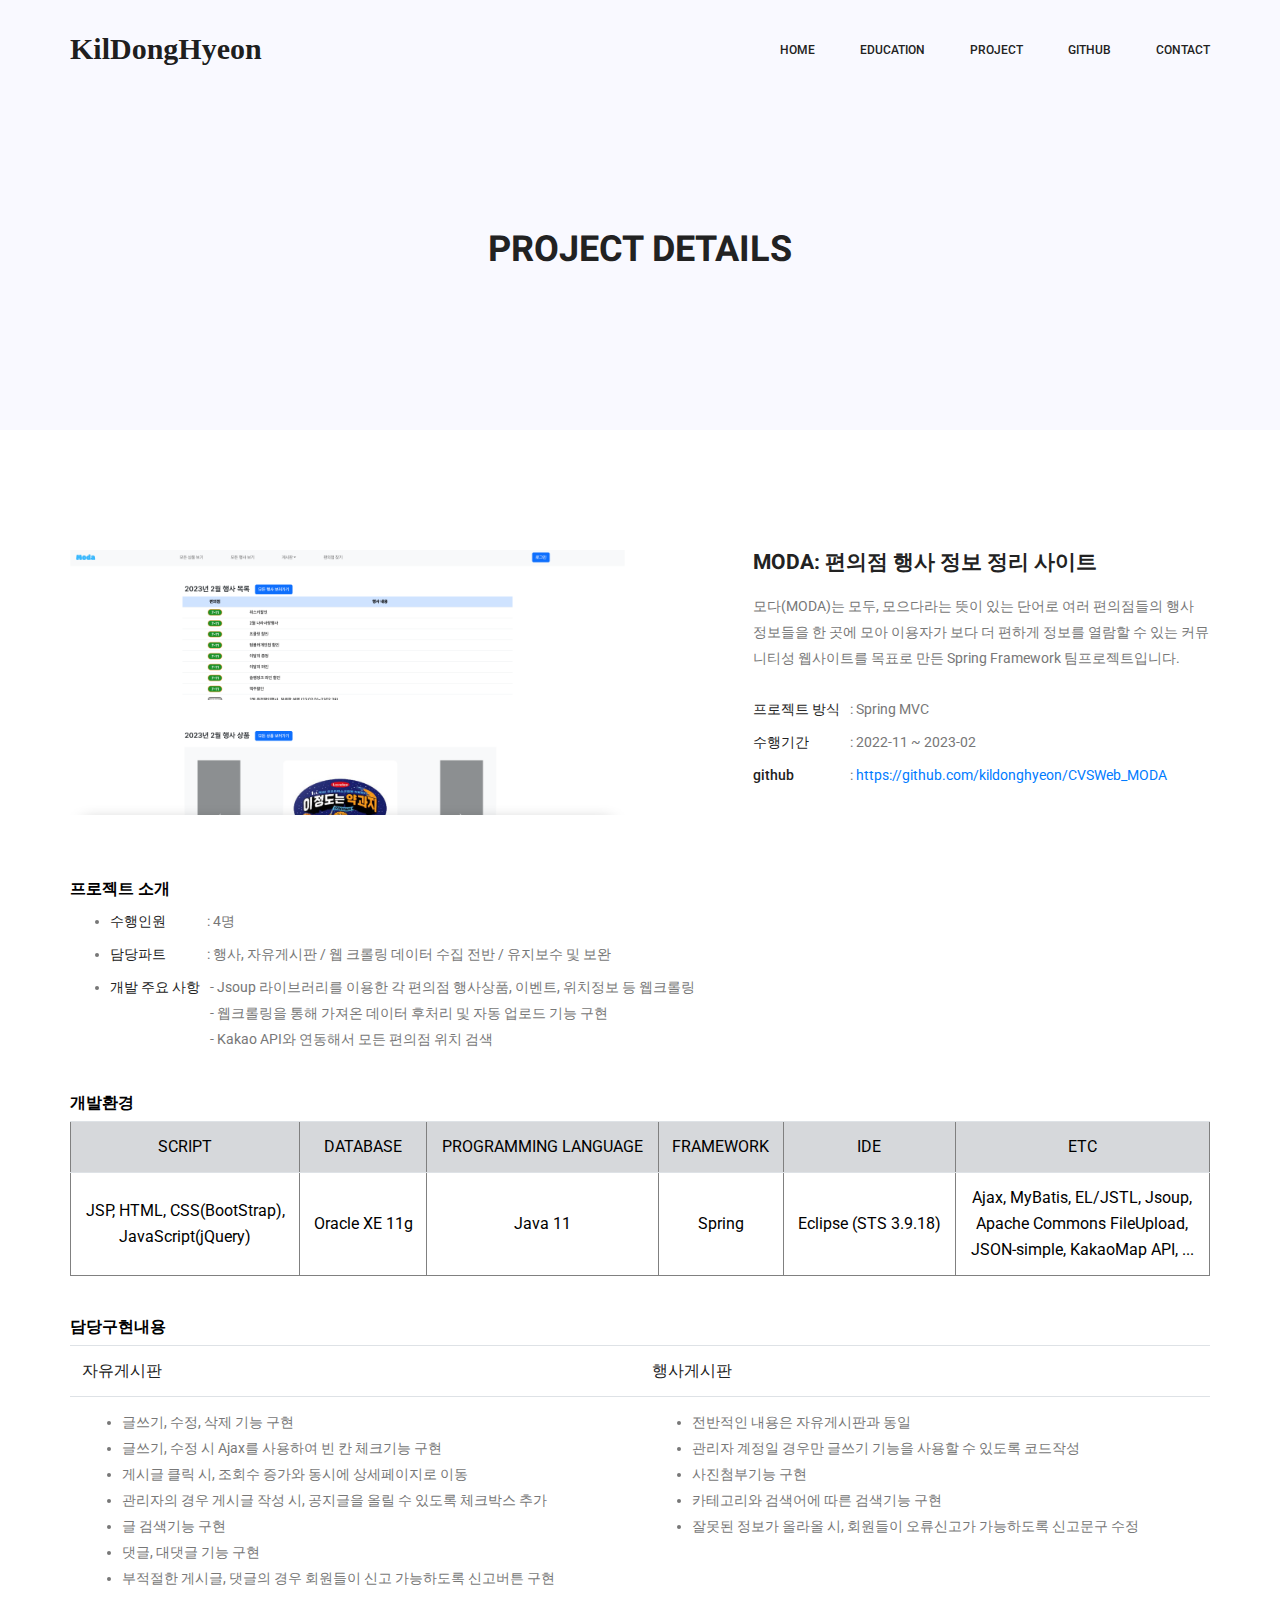
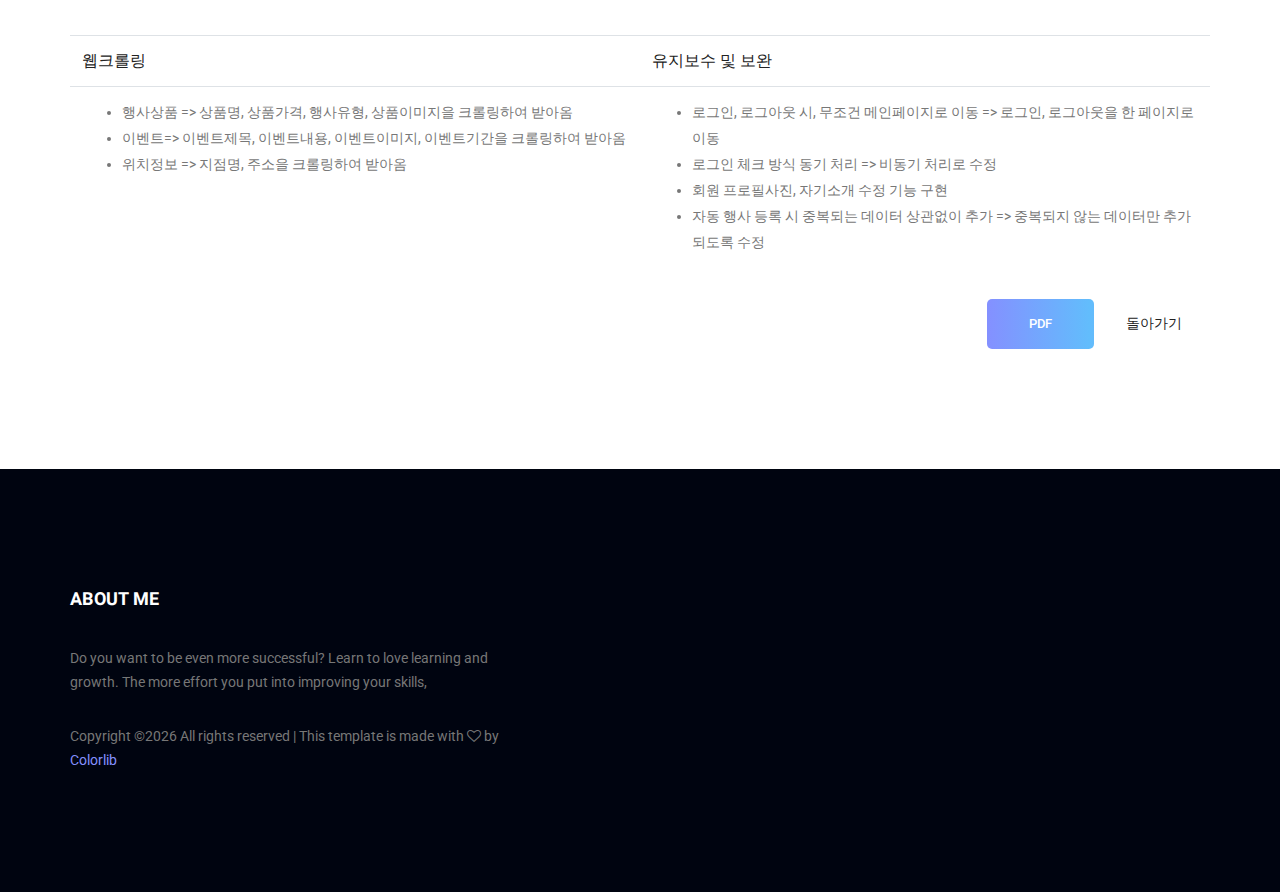
<file: MODA-details.html>
<!doctype html>
<html lang="en">
    <head>
        <!-- Required meta tags -->
        <meta charset="utf-8">
        <meta name="viewport" content="width=device-width, initial-scale=1, shrink-to-fit=no">
        <link rel="icon" href="img/favicon.png" type="image/png">
        <title>백엔드 개발자 길동현</title>
        <!-- Bootstrap CSS -->
        <link rel="stylesheet" href="css/bootstrap.css">
        <link rel="stylesheet" href="vendors/linericon/style.css">
        <link rel="stylesheet" href="css/font-awesome.min.css">
        <link rel="stylesheet" href="vendors/owl-carousel/owl.carousel.min.css">
        <link rel="stylesheet" href="vendors/lightbox/simpleLightbox.css">
        <link rel="stylesheet" href="vendors/nice-select/css/nice-select.css">
        <link rel="stylesheet" href="vendors/animate-css/animate.css">
        <link rel="stylesheet" href="vendors/flaticon/flaticon.css">
        <!-- main css -->
        <link rel="stylesheet" href="css/style.css">
        <link rel="stylesheet" href="css/responsive.css">
    </head>
    <body>
        
        <!--================Header Menu Area =================-->
        <header class="header_area">
            <div class="main_menu" id="mainNav">
            	<nav class="navbar navbar-expand-lg navbar-light">
					<div class="container box_1620">
						<!-- Brand and toggle get grouped for better mobile display -->
						<a class="navbar-brand logo_h" href="index.html">
							<span style="font-family: BMHANNAPro; font-size: 30px; font-weight: bold;">KilDongHyeon</span>
						</a>
						<button class="navbar-toggler" type="button" data-toggle="collapse" data-target="#navbarSupportedContent" aria-controls="navbarSupportedContent" aria-expanded="false" aria-label="Toggle navigation">
							<span class="icon-bar"></span>
							<span class="icon-bar"></span>
							<span class="icon-bar"></span>
						</button>
						<!-- Collect the nav links, forms, and other content for toggling -->
						<div class="collapse navbar-collapse offset" id="navbarSupportedContent">
							<ul class="nav navbar-nav menu_nav ml-auto">
								<li class="nav-item active"><a class="nav-link" href="./index.html#home-section">Home</a></li> 
								<li class="nav-item"><a class="nav-link" href="./index.html#education-section">Education</a></li> 
								<li class="nav-item"><a class="nav-link" href="./index.html#projects-section">Project</a></li>
								<li class="nav-item"><a class="nav-link" href="https://github.com/kildonghyeon" target="_blank">Github</a></li>
								<li class="nav-item"><a class="nav-link" href="./index.html#contact-section">Contact</a></li>
							</ul>
						</div> 
					</div>
            	</nav>
            </div>
        </header>
        <!--================Header Menu Area =================-->
        
        <!--================Home Banner Area =================-->
        <section class="banner_area">
            <div class="banner_inner d-flex align-items-center">
				<div class="container">
					<div class="banner_content text-center">
						<h2>Project Details</h2>
					</div>
				</div>
            </div>
        </section>
        <!--================End Home Banner Area =================-->
        
        <!--================Portfolio Details Area =================-->
        <section class="portfolio_details_area p_120">
        	<div class="container">
        		<div class="portfolio_details_inner">
					<div class="row">
						<div class="col-md-6">
							<div class="left_img">
								<img class="img-fluid" src="img/project_detail/Moda_main.png" alt="">
							</div>
						</div>
						<div class="col-md-6">
							<div class="portfolio_right_text">
								<h4>MODA: 편의점 행사 정보 정리 사이트</h4>
								<p>
									모다(MODA)는 모두, 모으다라는 뜻이 있는 단어로 여러 편의점들의 행사 정보들을 한 곳에 모아 이용자가 보다
									더 편하게 정보를 열람할 수 있는 커뮤니티성 웹사이트를 목표로 만든 Spring Framework 팀프로젝트입니다.
								</p>
								<ul class="list">
									<li><span>프로젝트 방식</span>:  Spring MVC</li>
									<li><span>수행기간</span>:  2022-11 ~ 2023-02</li>
									<li><span>github</span>:  <a href="https://github.com/kildonghyeon/CVSWeb_MODA" target="_blank">https://github.com/kildonghyeon/CVSWeb_MODA</a>
									<!-- <li><span>Website</span>:  <a href="http://localhost:8080/CVSWeb/" target="_blank">http://localhost:8080/CVSWeb/</a> -->
								</ul>
							</div>
						</div>
					</div>
       				<h5 style="color: black;">프로젝트 소개</h5>
       				<ul class="projectInfo">
       					<li><span>수행인원</span>:  4명
       					<li><span>담당파트</span>:  행사, 자유게시판 / 웹 크롤링 데이터 수집 전반 / 유지보수 및 보완</li>
       					<li>
       						<span>개발 주요 사항</span> - Jsoup 라이브러리를 이용한 각 편의점 행사상품, 이벤트, 위치정보 등 웹크롤링<br/>
       						<span></span> - 웹크롤링을 통해 가져온 데이터 후처리 및 자동 업로드 기능 구현<br/>
       						<span></span> - Kakao API와 연동해서 모든 편의점 위치 검색<br/>
       					</li>
       				</ul><br/>
       				<h5 style="color: black;">개발환경</h5>
       				<table class="table" border="1" style="color: black;">
					    <tr class="table-secondary develop" align = "center">
							<td>SCRIPT</td22>
							<td>DATABASE</td>
							<td>PROGRAMMING LANGUAGE</td>
							<td>FRAMEWORK</td>
							<td>IDE</td>
							<td>ETC</td>
					    </tr>
					    <tr class="develop" align="center">
							<td>
								JSP, HTML, CSS(BootStrap),<br/>
								JavaScript(jQuery)
							</td>
							<td>Oracle XE 11g</td>
							<td>Java 11</td>
							<td>Spring</td>
							<td>Eclipse (STS 3.9.18)</td>
							<td>
								Ajax, MyBatis, EL/JSTL, Jsoup,<br>
								Apache Commons FileUpload,<br/>
								JSON-simple, KakaoMap API, ...
							</td>
					    </tr>
       				</table><br/>
       				<h5 style="color: black;">담당구현내용</h5>
       				<table class="table myDevelop">
       					<tr class="title">
       						<td width="50%">자유게시판</td>
       						<td>행사게시판</td>
       					</tr>
       					<tr class="content">
       						<td>
	       						<ul>
	       							<li>글쓰기, 수정, 삭제 기능 구현</li>
	       							<li>글쓰기, 수정 시 Ajax를 사용하여 빈 칸 체크기능 구현</li>
	       							<li>게시글 클릭 시, 조회수 증가와 동시에 상세페이지로 이동</li>
	       							<li>관리자의 경우 게시글 작성 시, 공지글을 올릴 수 있도록 체크박스 추가</li>
	       							<li>글 검색기능 구현</li>
	       							<li>댓글, 대댓글 기능 구현</li>
	       							<li>부적절한 게시글, 댓글의 경우 회원들이 신고 가능하도록 신고버튼 구현</li>
	       						</ul>
       						</td>
       						<td>
	       						<ul>
	       							<li>전반적인 내용은 자유게시판과 동일</li>
	       							<li>관리자 계정일 경우만 글쓰기 기능을 사용할 수 있도록 코드작성</li>
	       							<li>사진첨부기능 구현</li>
	       							<li>카테고리와 검색어에 따른 검색기능 구현</li>
	       							<li>잘못된 정보가 올라올 시, 회원들이 오류신고가 가능하도록 신고문구 수정</li>
	       						</ul>
       						</td>
       					</tr>
       				</table>
       				<table class="table myDevelop">
       					<tr class="title">
       						<td width="50%">웹크롤링</td>
       						<td>유지보수 및 보완</td>
       					</tr>
       					<tr class="content">
       						<td>
	       						<ul>
	       							<li>행사상품 => 상품명, 상품가격, 행사유형, 상품이미지을 크롤링하여 받아옴</li>
	       							<li>이벤트=> 이벤트제목, 이벤트내용, 이벤트이미지, 이벤트기간을 크롤링하여 받아옴</li>
	       							<li>위치정보 => 지점명, 주소을 크롤링하여 받아옴</li>
	       						</ul>
       						</td>
       						<td>
	       						<ul>
	       							<li>로그인, 로그아웃 시, 무조건 메인페이지로 이동 => 로그인, 로그아웃을 한 페이지로 이동</li>
	       							<li>로그인 체크 방식 동기 처리 => 비동기 처리로 수정</li>
	       							<li>회원 프로필사진, 자기소개 수정 기능 구현</li>
	       							<li>자동 행사 등록 시 중복되는 데이터 상관없이 추가 => 중복되지 않는 데이터만 추가되도록 수정</li>
	       						</ul>
       						</td>
       					</tr>
       				</table>
       				<div align="right">
       					<a class="banner_btn" href="./pdfFiles/MODA_Portfolio.pdf" download="MODA_Portfolio.pdf" target="_blank">PDF</a>
       					<a class="white_bg_btn" href="./index.html#projects-section">돌아가기</a>
       				</div>
        		</div>
        	</div>
        </section>
        <!--================End Portfolio Details Area =================-->
        
	<!--================Footer Area =================-->
        <footer class="footer_area p_120">
        	<div class="container">
        		<div class="row footer_inner">
        			<div class="col-lg-5 col-sm-6">
        				<aside class="f_widget ab_widget">
        					<div class="f_title">
        						<h3>About Me</h3>
        					</div>
        					<p>Do you want to be even more successful? Learn to love learning and growth. The more effort you put into improving your skills,</p>
        					<p><!-- Link back to Colorlib can't be removed. Template is licensed under CC BY 3.0. -->
Copyright &copy;<script>document.write(new Date().getFullYear());</script> All rights reserved | This template is made with <i class="fa fa-heart-o" aria-hidden="true"></i> by <a href="https://colorlib.com" target="_blank">Colorlib</a>
<!-- Link back to Colorlib can't be removed. Template is licensed under CC BY 3.0. -->
</p>
        				</aside>
        			</div>
        		</div>
        	</div>
        </footer>
        <!--================End Footer Area =================-->
        
        
        
        
        <!-- Optional JavaScript -->
        <!-- jQuery first, then Popper.js, then Bootstrap JS -->
        <script src="js/jquery-3.2.1.min.js"></script>
        <script src="js/popper.js"></script>
        <script src="js/bootstrap.min.js"></script>
        <script src="js/stellar.js"></script>
        <script src="vendors/lightbox/simpleLightbox.min.js"></script>
        <script src="vendors/nice-select/js/jquery.nice-select.min.js"></script>
        <script src="vendors/isotope/imagesloaded.pkgd.min.js"></script>
        <script src="vendors/isotope/isotope-min.js"></script>
        <script src="vendors/owl-carousel/owl.carousel.min.js"></script>
        <script src="js/jquery.ajaxchimp.min.js"></script>
        <script src="js/mail-script.js"></script>
        <script src="vendors/counter-up/jquery.waypoints.min.js"></script>
        <script src="vendors/counter-up/jquery.counterup.min.js"></script>
        <script src="js/theme.js"></script>
    </body>
</html>
</file>
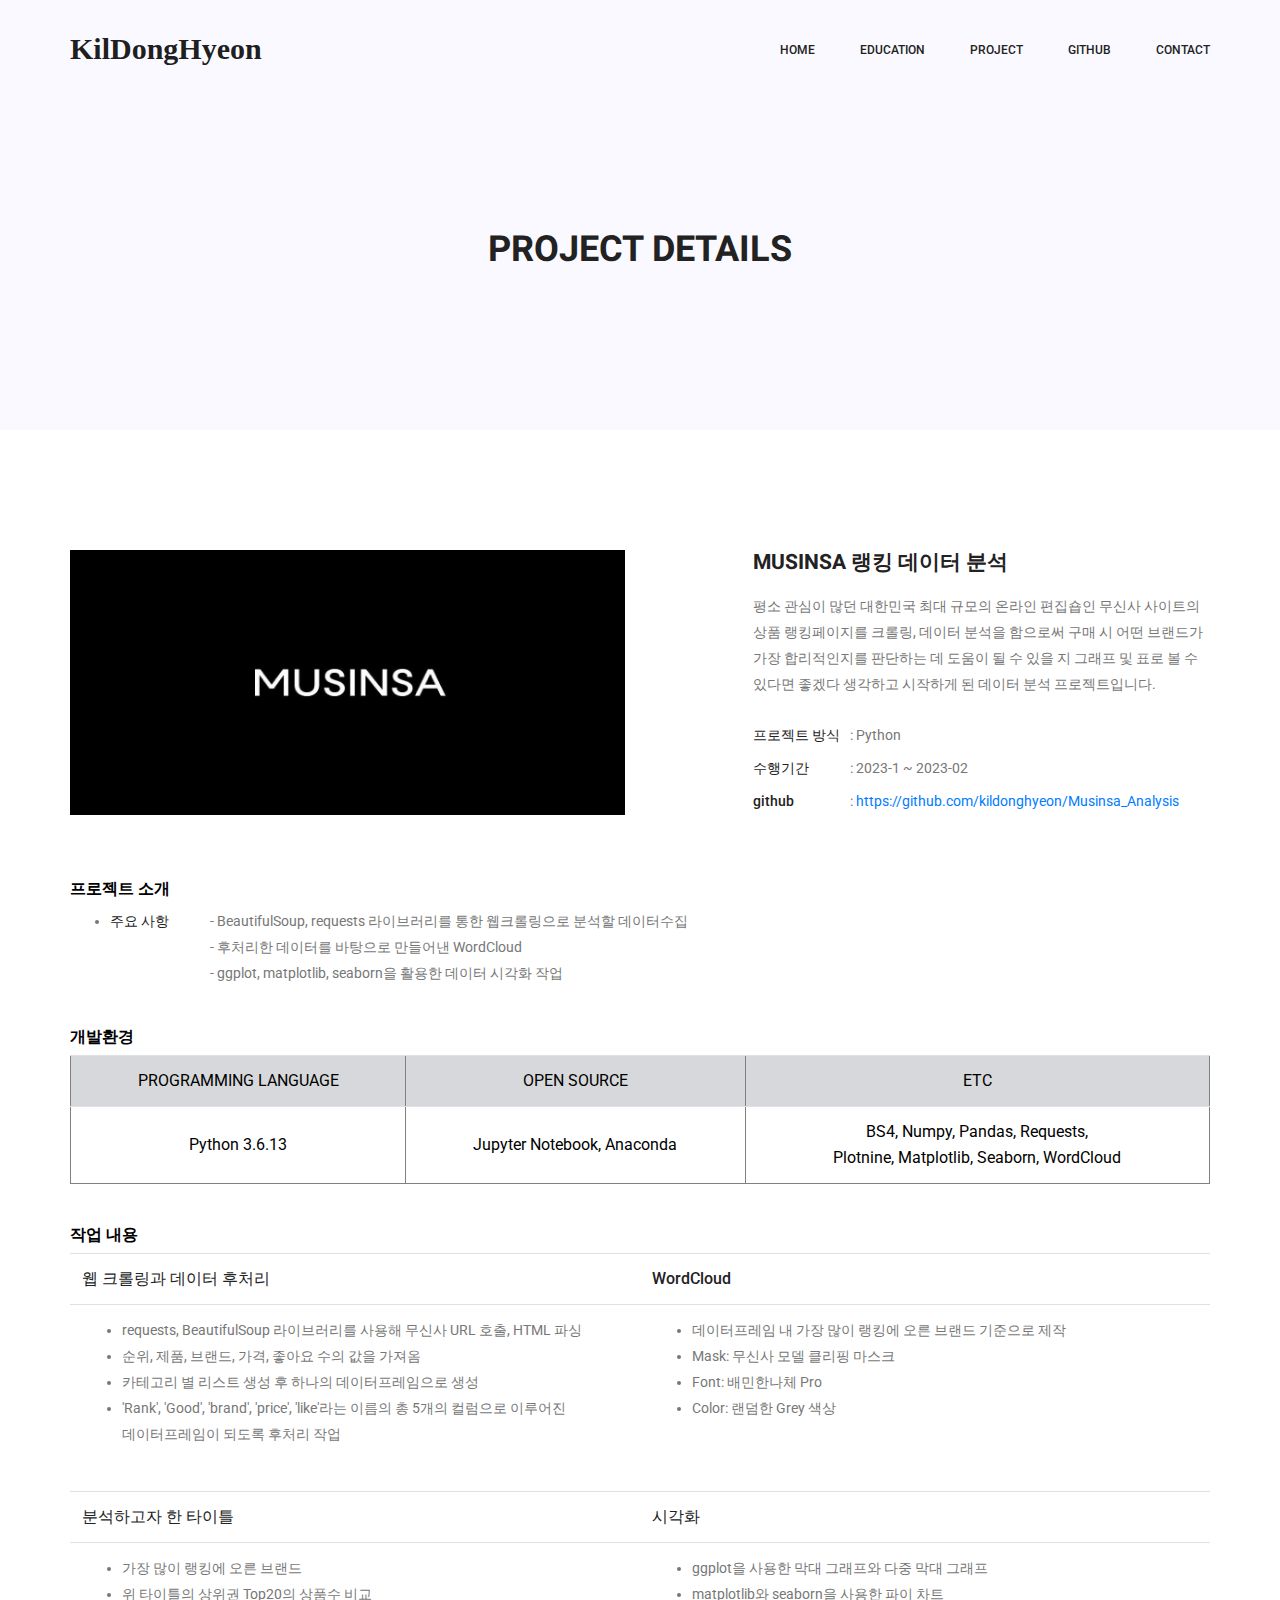
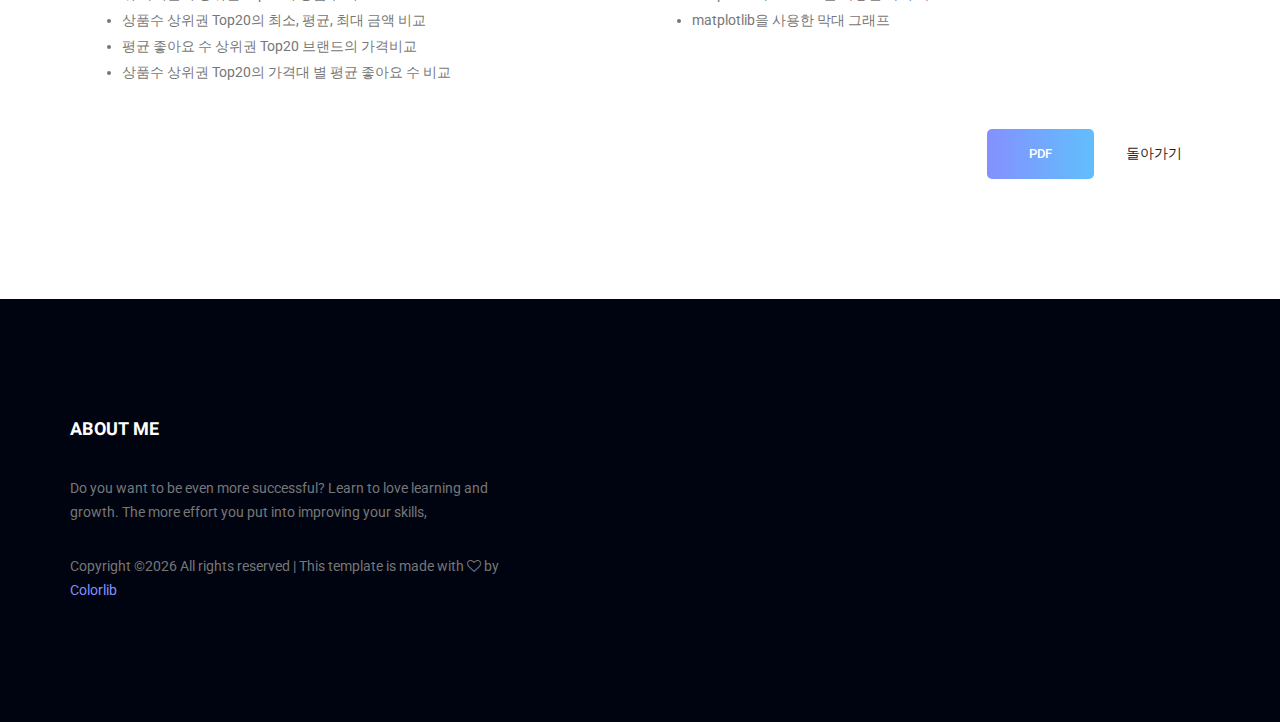
<file: Musinsa-details.html>
<!doctype html>
<html lang="en">
    <head>
        <!-- Required meta tags -->
        <meta charset="utf-8">
        <meta name="viewport" content="width=device-width, initial-scale=1, shrink-to-fit=no">
        <link rel="icon" href="img/favicon.png" type="image/png">
        <title>백엔드 개발자 길동현</title>
        <!-- Bootstrap CSS -->
        <link rel="stylesheet" href="css/bootstrap.css">
        <link rel="stylesheet" href="vendors/linericon/style.css">
        <link rel="stylesheet" href="css/font-awesome.min.css">
        <link rel="stylesheet" href="vendors/owl-carousel/owl.carousel.min.css">
        <link rel="stylesheet" href="vendors/lightbox/simpleLightbox.css">
        <link rel="stylesheet" href="vendors/nice-select/css/nice-select.css">
        <link rel="stylesheet" href="vendors/animate-css/animate.css">
        <link rel="stylesheet" href="vendors/flaticon/flaticon.css">
        <!-- main css -->
        <link rel="stylesheet" href="css/style.css">
        <link rel="stylesheet" href="css/responsive.css">
    </head>
    <body>
        
        <!--================Header Menu Area =================-->
        <header class="header_area">
            <div class="main_menu" id="mainNav">
            	<nav class="navbar navbar-expand-lg navbar-light">
					<div class="container box_1620">
						<!-- Brand and toggle get grouped for better mobile display -->
						<a class="navbar-brand logo_h" href="index.html">
							<span style="font-family: BMHANNAPro; font-size: 30px; font-weight: bold;">KilDongHyeon</span>
						</a>
						<button class="navbar-toggler" type="button" data-toggle="collapse" data-target="#navbarSupportedContent" aria-controls="navbarSupportedContent" aria-expanded="false" aria-label="Toggle navigation">
							<span class="icon-bar"></span>
							<span class="icon-bar"></span>
							<span class="icon-bar"></span>
						</button>
						<!-- Collect the nav links, forms, and other content for toggling -->
						<div class="collapse navbar-collapse offset" id="navbarSupportedContent">
							<ul class="nav navbar-nav menu_nav ml-auto">
								<li class="nav-item active"><a class="nav-link" href="./index.html#home-section">Home</a></li> 
								<li class="nav-item"><a class="nav-link" href="./index.html#education-section">Education</a></li> 
								<li class="nav-item"><a class="nav-link" href="./index.html#projects-section">Project</a></li>
								<li class="nav-item"><a class="nav-link" href="https://github.com/kildonghyeon" target="_blank">Github</a></li>
								<li class="nav-item"><a class="nav-link" href="./index.html#contact-section">Contact</a></li>
							</ul>
						</div> 
					</div>
            	</nav>
            </div>
        </header>
        <!--================Header Menu Area =================-->
        
        <!--================Home Banner Area =================-->
        <section class="banner_area">
            <div class="banner_inner d-flex align-items-center">
				<div class="container">
					<div class="banner_content text-center">
						<h2>Project Details</h2>
					</div>
				</div>
            </div>
        </section>
        <!--================End Home Banner Area =================-->
        
        <!--================Portfolio Details Area =================-->
        <section class="portfolio_details_area p_120">
        	<div class="container">
        		<div class="portfolio_details_inner">
					<div class="row">
						<div class="col-md-6">
							<div class="left_img">
								<img class="img-fluid" src="img/project_detail/musinsaLogo.jpg" alt="">
							</div>
						</div>
						<div class="col-md-6">
							<div class="portfolio_right_text">
								<h4>Musinsa 랭킹 데이터 분석</h4>
								<p>
									평소 관심이 많던 대한민국 최대 규모의 온라인 편집숍인 무신사 사이트의 상품 랭킹페이지를
									크롤링, 데이터 분석을 함으로써 구매 시 어떤 브랜드가 가장 합리적인지를 판단하는 데 도움이
									될 수 있을 지 그래프 및 표로 볼 수 있다면 좋겠다 생각하고 시작하게 된 데이터 분석 프로젝트입니다.
								</p>
								<ul class="list">
									<li><span>프로젝트 방식</span>:  Python</li>
									<li><span>수행기간</span>:  2023-1 ~ 2023-02</li>
									<li><span>github</span>:  <a href="https://github.com/kildonghyeon/Musinsa_Analysis" target="_blank">https://github.com/kildonghyeon/Musinsa_Analysis</a>
								</ul>
							</div>
						</div>
					</div>
       				<h5 style="color: black;">프로젝트 소개</h5>
       				<ul class="projectInfo">
       					<li>
       						<span>주요 사항</span> - BeautifulSoup, requests 라이브러리를 통한 웹크롤링으로 분석할 데이터수집<br/>
       						<span></span> - 후처리한 데이터를 바탕으로 만들어낸 WordCloud<br/>
       						<span></span> - ggplot, matplotlib, seaborn을 활용한 데이터 시각화 작업<br/>
       					</li>
       				</ul><br/>
       				<h5 style="color: black;">개발환경</h5>
       				<table class="table" border="1" style="color: black;">
					    <tr class="table-secondary develop" align = "center">
							<td>PROGRAMMING LANGUAGE</td>
							<td>OPEN SOURCE</td>
							<td>ETC</td>
					    </tr>
					    <tr class="develop" align="center">
							<td>Python 3.6.13</td>
							<td>Jupyter Notebook, Anaconda</td>
							<td>
								BS4, Numpy, Pandas, Requests,<br/>
								Plotnine, Matplotlib, Seaborn, WordCloud
							</td>
					    </tr>
       				</table><br/>
       				<h5 style="color: black;">작업 내용</h5>
       				<table class="table myDevelop">
       					<tr class="title">
       						<td width="50%">웹 크롤링과 데이터 후처리</td>
       						<td>WordCloud</td>
       					</tr>
       					<tr class="content">
       						<td>
	       						<ul>
	       							<li>requests, BeautifulSoup 라이브러리를 사용해 무신사 URL 호출, HTML 파싱</li>
	       							<li>순위, 제품, 브랜드, 가격, 좋아요 수의 값을 가져옴</li>
	       							<li>카테고리 별 리스트 생성 후 하나의 데이터프레임으로 생성</li>
	       							<li>'Rank', 'Good', 'brand', 'price', 'like'라는 이름의 총 5개의 컬럼으로 이루어진<br/>데이터프레임이 되도록 후처리 작업</li>
	       						</ul>
       						</td>
       						<td>
	       						<ul>
	       							<li>데이터프레임 내 가장 많이 랭킹에 오른 브랜드 기준으로 제작</li>
	       							<li>Mask: 무신사 모델 클리핑 마스크</li>
	       							<li>Font: 배민한나체 Pro</li>
	       							<li>Color: 랜덤한 Grey 색상</li>
	       						</ul>
       						</td>
       					</tr>
       				</table>
       				<table class="table myDevelop">
       					<tr class="title">
       						<td width="50%">분석하고자 한 타이틀</td>
       						<td>시각화</td>
       					</tr>
       					<tr class="content">
       						<td>
	       						<ul>
	       							<li>가장 많이 랭킹에 오른 브랜드</li>
	       							<li>위 타이틀의 상위권 Top20의 상품수 비교</li>
	       							<li>상품수 상위권 Top20의 최소, 평균, 최대 금액 비교</li>
	       							<li>평균 좋아요 수 상위권 Top20 브랜드의 가격비교</li>
	       							<li>상품수 상위권 Top20의 가격대 별 평균 좋아요 수 비교</li>
	       						</ul>
       						</td>
       						<td>
	       						<ul>
	       							<li>ggplot을 사용한 막대 그래프와 다중 막대 그래프</li>
	       							<li>matplotlib와 seaborn을 사용한 파이 차트</li>
	       							<li>matplotlib을 사용한 막대 그래프</li>
	       						</ul>
       						</td>
       					</tr>
       				</table>
       				<div align="right">
       					<a class="banner_btn" href="./pdfFiles/Musinsa_Analysis.pdf" download="Musinsa_Analysis.pdf" target="_blank">PDF</a>
		       			<a class="white_bg_btn" href="./index.html#projects-section">돌아가기</a>
       				</div>
        		</div>
        	</div>
        </section>
        <!--================End Portfolio Details Area =================-->
        
	<!--================Footer Area =================-->
        <footer class="footer_area p_120">
        	<div class="container">
        		<div class="row footer_inner">
        			<div class="col-lg-5 col-sm-6">
        				<aside class="f_widget ab_widget">
        					<div class="f_title">
        						<h3>About Me</h3>
        					</div>
        					<p>Do you want to be even more successful? Learn to love learning and growth. The more effort you put into improving your skills,</p>
        					<p><!-- Link back to Colorlib can't be removed. Template is licensed under CC BY 3.0. -->
Copyright &copy;<script>document.write(new Date().getFullYear());</script> All rights reserved | This template is made with <i class="fa fa-heart-o" aria-hidden="true"></i> by <a href="https://colorlib.com" target="_blank">Colorlib</a>
<!-- Link back to Colorlib can't be removed. Template is licensed under CC BY 3.0. -->
</p>
        				</aside>
        			</div>
        		</div>
        	</div>
        </footer>
        <!--================End Footer Area =================-->
        
        
        
        
        <!-- Optional JavaScript -->
        <!-- jQuery first, then Popper.js, then Bootstrap JS -->
        <script src="js/jquery-3.2.1.min.js"></script>
        <script src="js/popper.js"></script>
        <script src="js/bootstrap.min.js"></script>
        <script src="js/stellar.js"></script>
        <script src="vendors/lightbox/simpleLightbox.min.js"></script>
        <script src="vendors/nice-select/js/jquery.nice-select.min.js"></script>
        <script src="vendors/isotope/imagesloaded.pkgd.min.js"></script>
        <script src="vendors/isotope/isotope-min.js"></script>
        <script src="vendors/owl-carousel/owl.carousel.min.js"></script>
        <script src="js/jquery.ajaxchimp.min.js"></script>
        <script src="js/mail-script.js"></script>
        <script src="vendors/counter-up/jquery.waypoints.min.js"></script>
        <script src="vendors/counter-up/jquery.counterup.min.js"></script>
        <script src="js/theme.js"></script>
    </body>
</html>
</file>
<file: vendors/linericon/style.css>
@font-face {
	font-family: 'Linearicons-Free';
	src:url('fonts/Linearicons-Free.eot?w118d');
	src:url('fonts/Linearicons-Free.eot?#iefixw118d') format('embedded-opentype'),
		url('fonts/Linearicons-Free.woff2?w118d') format('woff2'),
		url('fonts/Linearicons-Free.woff?w118d') format('woff'),
		url('fonts/Linearicons-Free.ttf?w118d') format('truetype'),
		url('fonts/Linearicons-Free.svg?w118d#Linearicons-Free') format('svg');
	font-weight: normal;
	font-style: normal;
}

.lnr {
	font-family: 'Linearicons-Free';
	speak: none;
	font-style: normal;
	font-weight: normal;
	font-variant: normal;
	text-transform: none;
	line-height: 1;

	/* Better Font Rendering =========== */
	-webkit-font-smoothing: antialiased;
	-moz-osx-font-smoothing: grayscale;
}

.lnr-home:before {
	content: "\e800";
}
.lnr-apartment:before {
	content: "\e801";
}
.lnr-pencil:before {
	content: "\e802";
}
.lnr-magic-wand:before {
	content: "\e803";
}
.lnr-drop:before {
	content: "\e804";
}
.lnr-lighter:before {
	content: "\e805";
}
.lnr-poop:before {
	content: "\e806";
}
.lnr-sun:before {
	content: "\e807";
}
.lnr-moon:before {
	content: "\e808";
}
.lnr-cloud:before {
	content: "\e809";
}
.lnr-cloud-upload:before {
	content: "\e80a";
}
.lnr-cloud-download:before {
	content: "\e80b";
}
.lnr-cloud-sync:before {
	content: "\e80c";
}
.lnr-cloud-check:before {
	content: "\e80d";
}
.lnr-database:before {
	content: "\e80e";
}
.lnr-lock:before {
	content: "\e80f";
}
.lnr-cog:before {
	content: "\e810";
}
.lnr-trash:before {
	content: "\e811";
}
.lnr-dice:before {
	content: "\e812";
}
.lnr-heart:before {
	content: "\e813";
}
.lnr-star:before {
	content: "\e814";
}
.lnr-star-half:before {
	content: "\e815";
}
.lnr-star-empty:before {
	content: "\e816";
}
.lnr-flag:before {
	content: "\e817";
}
.lnr-envelope:before {
	content: "\e818";
}
.lnr-paperclip:before {
	content: "\e819";
}
.lnr-inbox:before {
	content: "\e81a";
}
.lnr-eye:before {
	content: "\e81b";
}
.lnr-printer:before {
	content: "\e81c";
}
.lnr-file-empty:before {
	content: "\e81d";
}
.lnr-file-add:before {
	content: "\e81e";
}
.lnr-enter:before {
	content: "\e81f";
}
.lnr-exit:before {
	content: "\e820";
}
.lnr-graduation-hat:before {
	content: "\e821";
}
.lnr-license:before {
	content: "\e822";
}
.lnr-music-note:before {
	content: "\e823";
}
.lnr-film-play:before {
	content: "\e824";
}
.lnr-camera-video:before {
	content: "\e825";
}
.lnr-camera:before {
	content: "\e826";
}
.lnr-picture:before {
	content: "\e827";
}
.lnr-book:before {
	content: "\e828";
}
.lnr-bookmark:before {
	content: "\e829";
}
.lnr-user:before {
	content: "\e82a";
}
.lnr-users:before {
	content: "\e82b";
}
.lnr-shirt:before {
	content: "\e82c";
}
.lnr-store:before {
	content: "\e82d";
}
.lnr-cart:before {
	content: "\e82e";
}
.lnr-tag:before {
	content: "\e82f";
}
.lnr-phone-handset:before {
	content: "\e830";
}
.lnr-phone:before {
	content: "\e831";
}
.lnr-pushpin:before {
	content: "\e832";
}
.lnr-map-marker:before {
	content: "\e833";
}
.lnr-map:before {
	content: "\e834";
}
.lnr-location:before {
	content: "\e835";
}
.lnr-calendar-full:before {
	content: "\e836";
}
.lnr-keyboard:before {
	content: "\e837";
}
.lnr-spell-check:before {
	content: "\e838";
}
.lnr-screen:before {
	content: "\e839";
}
.lnr-smartphone:before {
	content: "\e83a";
}
.lnr-tablet:before {
	content: "\e83b";
}
.lnr-laptop:before {
	content: "\e83c";
}
.lnr-laptop-phone:before {
	content: "\e83d";
}
.lnr-power-switch:before {
	content: "\e83e";
}
.lnr-bubble:before {
	content: "\e83f";
}
.lnr-heart-pulse:before {
	content: "\e840";
}
.lnr-construction:before {
	content: "\e841";
}
.lnr-pie-chart:before {
	content: "\e842";
}
.lnr-chart-bars:before {
	content: "\e843";
}
.lnr-gift:before {
	content: "\e844";
}
.lnr-diamond:before {
	content: "\e845";
}
.lnr-linearicons:before {
	content: "\e846";
}
.lnr-dinner:before {
	content: "\e847";
}
.lnr-coffee-cup:before {
	content: "\e848";
}
.lnr-leaf:before {
	content: "\e849";
}
.lnr-paw:before {
	content: "\e84a";
}
.lnr-rocket:before {
	content: "\e84b";
}
.lnr-briefcase:before {
	content: "\e84c";
}
.lnr-bus:before {
	content: "\e84d";
}
.lnr-car:before {
	content: "\e84e";
}
.lnr-train:before {
	content: "\e84f";
}
.lnr-bicycle:before {
	content: "\e850";
}
.lnr-wheelchair:before {
	content: "\e851";
}
.lnr-select:before {
	content: "\e852";
}
.lnr-earth:before {
	content: "\e853";
}
.lnr-smile:before {
	content: "\e854";
}
.lnr-sad:before {
	content: "\e855";
}
.lnr-neutral:before {
	content: "\e856";
}
.lnr-mustache:before {
	content: "\e857";
}
.lnr-alarm:before {
	content: "\e858";
}
.lnr-bullhorn:before {
	content: "\e859";
}
.lnr-volume-high:before {
	content: "\e85a";
}
.lnr-volume-medium:before {
	content: "\e85b";
}
.lnr-volume-low:before {
	content: "\e85c";
}
.lnr-volume:before {
	content: "\e85d";
}
.lnr-mic:before {
	content: "\e85e";
}
.lnr-hourglass:before {
	content: "\e85f";
}
.lnr-undo:before {
	content: "\e860";
}
.lnr-redo:before {
	content: "\e861";
}
.lnr-sync:before {
	content: "\e862";
}
.lnr-history:before {
	content: "\e863";
}
.lnr-clock:before {
	content: "\e864";
}
.lnr-download:before {
	content: "\e865";
}
.lnr-upload:before {
	content: "\e866";
}
.lnr-enter-down:before {
	content: "\e867";
}
.lnr-exit-up:before {
	content: "\e868";
}
.lnr-bug:before {
	content: "\e869";
}
.lnr-code:before {
	content: "\e86a";
}
.lnr-link:before {
	content: "\e86b";
}
.lnr-unlink:before {
	content: "\e86c";
}
.lnr-thumbs-up:before {
	content: "\e86d";
}
.lnr-thumbs-down:before {
	content: "\e86e";
}
.lnr-magnifier:before {
	content: "\e86f";
}
.lnr-cross:before {
	content: "\e870";
}
.lnr-menu:before {
	content: "\e871";
}
.lnr-list:before {
	content: "\e872";
}
.lnr-chevron-up:before {
	content: "\e873";
}
.lnr-chevron-down:before {
	content: "\e874";
}
.lnr-chevron-left:before {
	content: "\e875";
}
.lnr-chevron-right:before {
	content: "\e876";
}
.lnr-arrow-up:before {
	content: "\e877";
}
.lnr-arrow-down:before {
	content: "\e878";
}
.lnr-arrow-left:before {
	content: "\e879";
}
.lnr-arrow-right:before {
	content: "\e87a";
}
.lnr-move:before {
	content: "\e87b";
}
.lnr-warning:before {
	content: "\e87c";
}
.lnr-question-circle:before {
	content: "\e87d";
}
.lnr-menu-circle:before {
	content: "\e87e";
}
.lnr-checkmark-circle:before {
	content: "\e87f";
}
.lnr-cross-circle:before {
	content: "\e880";
}
.lnr-plus-circle:before {
	content: "\e881";
}
.lnr-circle-minus:before {
	content: "\e882";
}
.lnr-arrow-up-circle:before {
	content: "\e883";
}
.lnr-arrow-down-circle:before {
	content: "\e884";
}
.lnr-arrow-left-circle:before {
	content: "\e885";
}
.lnr-arrow-right-circle:before {
	content: "\e886";
}
.lnr-chevron-up-circle:before {
	content: "\e887";
}
.lnr-chevron-down-circle:before {
	content: "\e888";
}
.lnr-chevron-left-circle:before {
	content: "\e889";
}
.lnr-chevron-right-circle:before {
	content: "\e88a";
}
.lnr-crop:before {
	content: "\e88b";
}
.lnr-frame-expand:before {
	content: "\e88c";
}
.lnr-frame-contract:before {
	content: "\e88d";
}
.lnr-layers:before {
	content: "\e88e";
}
.lnr-funnel:before {
	content: "\e88f";
}
.lnr-text-format:before {
	content: "\e890";
}
.lnr-text-format-remove:before {
	content: "\e891";
}
.lnr-text-size:before {
	content: "\e892";
}
.lnr-bold:before {
	content: "\e893";
}
.lnr-italic:before {
	content: "\e894";
}
.lnr-underline:before {
	content: "\e895";
}
.lnr-strikethrough:before {
	content: "\e896";
}
.lnr-highlight:before {
	content: "\e897";
}
.lnr-text-align-left:before {
	content: "\e898";
}
.lnr-text-align-center:before {
	content: "\e899";
}
.lnr-text-align-right:before {
	content: "\e89a";
}
.lnr-text-align-justify:before {
	content: "\e89b";
}
.lnr-line-spacing:before {
	content: "\e89c";
}
.lnr-indent-increase:before {
	content: "\e89d";
}
.lnr-indent-decrease:before {
	content: "\e89e";
}
.lnr-pilcrow:before {
	content: "\e89f";
}
.lnr-direction-ltr:before {
	content: "\e8a0";
}
.lnr-direction-rtl:before {
	content: "\e8a1";
}
.lnr-page-break:before {
	content: "\e8a2";
}
.lnr-sort-alpha-asc:before {
	content: "\e8a3";
}
.lnr-sort-amount-asc:before {
	content: "\e8a4";
}
.lnr-hand:before {
	content: "\e8a5";
}
.lnr-pointer-up:before {
	content: "\e8a6";
}
.lnr-pointer-right:before {
	content: "\e8a7";
}
.lnr-pointer-down:before {
	content: "\e8a8";
}
.lnr-pointer-left:before {
	content: "\e8a9";
}
</file>
<file: vendors/nice-select/css/nice-select.css>
.nice-select {
  -webkit-tap-highlight-color: transparent;
  background-color: #fff;
  border-radius: 5px;
  border: solid 1px #e8e8e8;
  box-sizing: border-box;
  clear: both;
  cursor: pointer;
  display: block;
  float: left;
  font-family: inherit;
  font-size: 14px;
  font-weight: normal;
  height: 42px;
  line-height: 40px;
  outline: none;
  padding-left: 18px;
  padding-right: 30px;
  position: relative;
  text-align: left !important;
  -webkit-transition: all 0.2s ease-in-out;
  transition: all 0.2s ease-in-out;
  -webkit-user-select: none;
     -moz-user-select: none;
      -ms-user-select: none;
          user-select: none;
  white-space: nowrap;
  width: auto; }
  .nice-select:hover {
    border-color: #dbdbdb; }
  .nice-select:active, .nice-select.open, .nice-select:focus {
    border-color: #999; }
  .nice-select:after {
    border-bottom: 2px solid #999;
    border-right: 2px solid #999;
    content: '';
    display: block;
    height: 5px;
    margin-top: -4px;
    pointer-events: none;
    position: absolute;
    right: 12px;
    top: 50%;
    -webkit-transform-origin: 66% 66%;
        -ms-transform-origin: 66% 66%;
            transform-origin: 66% 66%;
    -webkit-transform: rotate(45deg);
        -ms-transform: rotate(45deg);
            transform: rotate(45deg);
    -webkit-transition: all 0.15s ease-in-out;
    transition: all 0.15s ease-in-out;
    width: 5px; }
  .nice-select.open:after {
    -webkit-transform: rotate(-135deg);
        -ms-transform: rotate(-135deg);
            transform: rotate(-135deg); }
  .nice-select.open .list {
    opacity: 1;
    pointer-events: auto;
    -webkit-transform: scale(1) translateY(0);
        -ms-transform: scale(1) translateY(0);
            transform: scale(1) translateY(0); }
  .nice-select.disabled {
    border-color: #ededed;
    color: #999;
    pointer-events: none; }
    .nice-select.disabled:after {
      border-color: #cccccc; }
  .nice-select.wide {
    width: 100%; }
    .nice-select.wide .list {
      left: 0 !important;
      right: 0 !important; }
  .nice-select.right {
    float: right; }
    .nice-select.right .list {
      left: auto;
      right: 0; }
  .nice-select.small {
    font-size: 12px;
    height: 36px;
    line-height: 34px; }
    .nice-select.small:after {
      height: 4px;
      width: 4px; }
    .nice-select.small .option {
      line-height: 34px;
      min-height: 34px; }
  .nice-select .list {
    background-color: #fff;
    border-radius: 5px;
    box-shadow: 0 0 0 1px rgba(68, 68, 68, 0.11);
    box-sizing: border-box;
    margin-top: 4px;
    opacity: 0;
    overflow: hidden;
    padding: 0;
    pointer-events: none;
    position: absolute;
    top: 100%;
    left: 0;
    -webkit-transform-origin: 50% 0;
        -ms-transform-origin: 50% 0;
            transform-origin: 50% 0;
    -webkit-transform: scale(0.75) translateY(-21px);
        -ms-transform: scale(0.75) translateY(-21px);
            transform: scale(0.75) translateY(-21px);
    -webkit-transition: all 0.2s cubic-bezier(0.5, 0, 0, 1.25), opacity 0.15s ease-out;
    transition: all 0.2s cubic-bezier(0.5, 0, 0, 1.25), opacity 0.15s ease-out;
    z-index: 9; }
    .nice-select .list:hover .option:not(:hover) {
      background-color: transparent !important; }
  .nice-select .option {
    cursor: pointer;
    font-weight: 400;
    line-height: 40px;
    list-style: none;
    min-height: 40px;
    outline: none;
    padding-left: 18px;
    padding-right: 29px;
    text-align: left;
    -webkit-transition: all 0.2s;
    transition: all 0.2s; }
    .nice-select .option:hover, .nice-select .option.focus, .nice-select .option.selected.focus {
      background-color: #f6f6f6; }
    .nice-select .option.selected {
      font-weight: bold; }
    .nice-select .option.disabled {
      background-color: transparent;
      color: #999;
      cursor: default; }

.no-csspointerevents .nice-select .list {
  display: none; }

.no-csspointerevents .nice-select.open .list {
  display: block; }
</file>
<file: vendors/flaticon/flaticon.css>
/*
  	Flaticon icon font: Flaticon
  	Creation date: 26/06/2018 17:19
  	*/

@font-face {
  font-family: "Flaticon";
  src: url("./Flaticon.eot");
  src: url("./Flaticon.eot?#iefix") format("embedded-opentype"),
       url("./Flaticon.woff") format("woff"),
       url("./Flaticon.ttf") format("truetype"),
       url("./Flaticon.svg#Flaticon") format("svg");
  font-weight: normal;
  font-style: normal;
}

@media screen and (-webkit-min-device-pixel-ratio:0) {
  @font-face {
    font-family: "Flaticon";
    src: url("./Flaticon.svg#Flaticon") format("svg");
  }
}

[class^="flaticon-"]:before, [class*=" flaticon-"]:before,
[class^="flaticon-"]:after, [class*=" flaticon-"]:after {   
  font-family: Flaticon;
        font-size: 20px;
font-style: normal;
margin-left: 20px;
}

.flaticon-skyline:before { content: "\f100"; }
.flaticon-sketch:before { content: "\f101"; }
.flaticon-city:before { content: "\f102"; }
</file>
<file: css/style.css>
/*----------------------------------------------------
@File: Default Styles
@Author: Rocky Ahmed
@URL: http://wethemez.com
Author E-mail: rockybd1995@gmail.com

This file contains the styling for the actual theme, this
is the file you need to edit to change the look of the
theme.
---------------------------------------------------- */
/*=====================================================================
@Template Name: HostHub Construction 
@Author: Rocky Ahmed
@Developed By: Rocky Ahmed
@Developer URL: http://rocky.wethemez.com
Author E-mail: rockybd1995@gmail.com

@Default Styles

Table of Content:
01/ Variables
02/ predefin
03/ header
04/ button
05/ banner
06/ breadcrumb
07/ about
08/ team
09/ project 
10/ price 
11/ team 
12/ blog 
13/ video  
14/ features  
15/ career  
16/ contact 
17/ footer

=====================================================================*/
/*----------------------------------------------------*/
/*font Variables*/
/*Color Variables*/
/*=================== fonts ====================*/
@import url("https://fonts.googleapis.com/css?family=Heebo:300,400,500,700|Roboto:300,400,500,700");
/*---------------------------------------------------- */
/*----------------------------------------------------*/
.list {
  list-style: none;
  margin: 0px;
  padding: 0px; }

a {
  text-decoration: none;
  transition: all 0.3s ease-in-out; }
  a:hover, a:focus {
    text-decoration: none;
    outline: none; }

.row.m0 {
  margin: 0px; }

body {
  line-height: 26px;
  font-size: 16px;
  font-family: "Roboto", sans-serif;
  font-weight: normal;
  color: #777777; }

h1, h2, h3, h4, h5, h6 {
  font-family: "Heebo", sans-serif;
  font-weight: bold; }

button:focus {
  outline: none;
  box-shadow: none; }

.p_120 {
  padding-top: 120px;
  padding-bottom: 120px; }

.pad_top {
  padding-top: 120px; }

.pad_btm {
  padding-bottom: 120px; }

.mt-25 {
  margin-top: 25px; }

.p0 {
  padding-left: 0px;
  padding-right: 0px; }

@media (min-width: 1200px) {
  .container {
    max-width: 1170px; } }

@media (min-width: 1620px) {
  .box_1620 {
    max-width: 1650px;
    margin: auto; } }
.white_bg {
  background: #fff !important; }

/* Main Title Area css
============================================================================================ */
.main_title {
  text-align: center;
  margin-bottom: 75px; }
  .main_title h2 {
    font-family: "Heebo", sans-serif;
    font-size: 36px;
    color: #222222;
    font-weight: bold;
    margin-bottom: 15px;
    text-transform: uppercase; }
  .main_title p {
    font-size: 16px;
    font-family: "Roboto", sans-serif;
    line-height: 26px;
    color: #777777;
    margin-bottom: 0px;
    max-width: 570px;
    margin: auto; }
  .main_title.white h2 {
    color: #fff; }
  .main_title.white p {
    color: #fff;
    opacity: .6; }

/* End Main Title Area css
============================================================================================ */
/*---------------------------------------------------- */
/*----------------------------------------------------*/
.header_area {
  position: absolute;
  width: 100%;
  top: 0;
  left: 0;
  z-index: 99;
  transition: background 0.4s, all 0.3s linear; }
  .header_area .navbar {
    background: transparent;
    padding: 0px;
    border: 0px;
    border-radius: 0px; }
    .header_area .navbar .nav .nav-item {
      margin-right: 45px; }
      .header_area .navbar .nav .nav-item .nav-link {
        font: 500 12px/100px "Roboto", sans-serif;
        text-transform: uppercase;
        color: #222222;
        padding: 0px;
        display: inline-block; }
        .header_area .navbar .nav .nav-item .nav-link:after {
          display: none; }
      .header_area .navbar .nav .nav-item.submenu {
        position: relative; }
        .header_area .navbar .nav .nav-item.submenu ul {
          border: none;
          padding: 0px;
          border-radius: 0px;
          box-shadow: none;
          margin: 0px;
          background: #fff; }
          @media (min-width: 992px) {
            .header_area .navbar .nav .nav-item.submenu ul {
              position: absolute;
              top: 120%;
              left: 0px;
              min-width: 200px;
              text-align: left;
              opacity: 0;
              transition: all 300ms ease-in;
              visibility: hidden;
              display: block;
              border: none;
              padding: 0px;
              border-radius: 0px;
              box-shadow: 0px 10px 30px 0px rgba(0, 0, 0, 0.4); } }
          .header_area .navbar .nav .nav-item.submenu ul:before {
            content: "";
            width: 0;
            height: 0;
            border-style: solid;
            border-width: 10px 10px 0 10px;
            border-color: #eeeeee transparent transparent transparent;
            position: absolute;
            right: 24px;
            top: 45px;
            z-index: 3;
            opacity: 0;
            transition: all 400ms linear; }
          .header_area .navbar .nav .nav-item.submenu ul .nav-item {
            display: block;
            float: none;
            margin-right: 0px;
            border-bottom: 1px solid #ededed;
            margin-left: 0px;
            transition: all 0.4s linear; }
            .header_area .navbar .nav .nav-item.submenu ul .nav-item .nav-link {
              line-height: 45px;
              color: #222222;
              padding: 0px 30px;
              transition: all 150ms linear;
              display: block;
              margin-right: 0px; }
            .header_area .navbar .nav .nav-item.submenu ul .nav-item:last-child {
              border-bottom: none; }
            .header_area .navbar .nav .nav-item.submenu ul .nav-item:hover .nav-link {
              background: #8490ff;
              color: #fff; }
        @media (min-width: 992px) {
          .header_area .navbar .nav .nav-item.submenu:hover ul {
            visibility: visible;
            opacity: 1;
            top: 100%; } }
        .header_area .navbar .nav .nav-item.submenu:hover ul .nav-item {
          margin-top: 0px; }
      .header_area .navbar .nav .nav-item:last-child {
        margin-right: 0px; }
    .header_area .navbar .search {
      font-size: 12px;
      line-height: 60px;
      display: inline-block;
      color: #222222;
      margin-left: 80px; }
      .header_area .navbar .search i {
        font-weight: 600; }
  .header_area.navbar_fixed .main_menu {
    position: fixed;
    width: 100%;
    top: -70px;
    left: 0;
    right: 0;
    background: #fff;
    transform: translateY(70px);
    transition: transform 500ms ease, background 500ms ease;
    -webkit-transition: transform 500ms ease, background 500ms ease;
    box-shadow: 0px 3px 16px 0px rgba(0, 0, 0, 0.1); }
    .header_area.navbar_fixed .main_menu .navbar .nav .nav-item .nav-link {
      line-height: 70px; }
  @media (min-width: 992px) {
    .header_area.white_menu .navbar .navbar-brand img {
      display: none; }
      .header_area.white_menu .navbar .navbar-brand img + img {
        display: inline-block; } }
  @media (max-width: 991px) {
    .header_area.white_menu .navbar .navbar-brand img {
      display: inline-block; }
      .header_area.white_menu .navbar .navbar-brand img + img {
        display: none; } }
  .header_area.white_menu .navbar .nav .nav-item .nav-link {
    color: #fff; }
  .header_area.white_menu.navbar_fixed .main_menu .navbar .navbar-brand img {
    display: inline-block; }
    .header_area.white_menu.navbar_fixed .main_menu .navbar .navbar-brand img + img {
      display: none; }
  .header_area.white_menu.navbar_fixed .main_menu .navbar .nav .nav-item .nav-link {
    line-height: 70px;
    color: #222222; }

.top_menu {
  background: #ec9d5f; }
  .top_menu .float-left a {
    line-height: 40px;
    display: inline-block;
    color: #fff;
    font-family: "Roboto", sans-serif;
    text-transform: uppercase;
    font-size: 12px;
    margin-right: 50px;
    transition: all 300ms linear 0s; }
    .top_menu .float-left a:last-child {
      margin-right: 0px; }
    .top_menu .float-left a:hover {
      color: #8490ff; }
  .top_menu .float-right .pur_btn {
    background: #8490ff;
    color: #fff;
    font-family: "Roboto", sans-serif;
    line-height: 40px;
    display: block;
    padding: 0px 40px;
    font-weight: 500;
    font-size: 12px; }

/*---------------------------------------------------- */
/*----------------------------------------------------*/
/* Home Banner Area css
============================================================================================ */
.home_banner_area {
  z-index: 1;
  background: url(../img/banner/home-banner.jpg) no-repeat scroll center center;
  background-size: cover; }
  .home_banner_area .banner_inner {
    width: 100%; }
    .home_banner_area .banner_inner .home_left_img {
      padding-top: 70px; }
    .home_banner_area .banner_inner .col-lg-6 {
      vertical-align: middle;
      align-self: center; }
    .home_banner_area .banner_inner .banner_content {
      text-align: left;
      color: #222222; }
      .home_banner_area .banner_inner .banner_content h5 {
        font-size: 14px;
        font-family: "Roboto", sans-serif;
        text-transform: uppercase;
        letter-spacing: 2.1px;
       	margin-top: 180px;
        margin-bottom: 20px; }
      .home_banner_area .banner_inner .banner_content h2 {
        margin-top: 0px;
        font-size: 48px;
        font-weight: bold;
        font-family: "Heebo", sans-serif;
        line-height: 54px;
        text-transform: uppercase;
        margin-bottom: 20px; }
      .home_banner_area .banner_inner .banner_content p {
        color: #777777;
        font-family: "Roboto", sans-serif;
        max-width: 680px;
        font-size: 14px;
        line-height: 26px;
        margin: 0px auto 15px; }
      .home_banner_area .banner_inner .banner_content ul {
        color: #666666;
        font-family: "Roboto", sans-serif;
        max-width: 680px;
        font-size: 14px;
        line-height: 26px;
        margin: 0px auto 40px; }
       .home_banner_area .banner_inner .banner_content ul b {
       	color: #000000;
       	font-family: "Roboto", sans-serif;
       	font-size: 14px;
        font-weight: bold; }
      .home_banner_area .banner_inner .banner_content .banner_map_img {
        text-align: right; }

.blog_banner {
  min-height: 780px;
  position: relative;
  z-index: 1;
  overflow: hidden;
  margin-bottom: 0px; }
  .blog_banner .banner_inner {
    background: #04091e;
    position: relative;
    overflow: hidden;
    width: 100%;
    min-height: 780px;
    z-index: 1; }
    .blog_banner .banner_inner .overlay {
      background: url(../img/banner/banner-2.jpg) no-repeat scroll center center;
      opacity: .5;
      height: 125%;
      position: absolute;
      left: 0px;
      top: 0px;
      width: 100%;
      z-index: -1; }
    .blog_banner .banner_inner .blog_b_text {
      max-width: 700px;
      margin: auto;
      color: #fff;
      margin-top: 40px; }
      .blog_banner .banner_inner .blog_b_text h2 {
        font-size: 60px;
        font-weight: 500;
        font-family: "Roboto", sans-serif;
        line-height: 66px;
        margin-bottom: 15px; }
      .blog_banner .banner_inner .blog_b_text p {
        font-size: 16px;
        margin-bottom: 35px; }
      .blog_banner .banner_inner .blog_b_text .white_bg_btn {
        line-height: 42px;
        padding: 0px 45px; }

.banner_box {
  max-width: 1620px;
  margin: auto; }

.banner_area {
  position: relative;
  z-index: 1;
  min-height: 430px; }
  .banner_area .banner_inner {
    position: relative;
    overflow: hidden;
    width: 100%;
    min-height: 430px;
    background: #f9f9ff;
    z-index: 1; }
    .banner_area .banner_inner .banner_content {
      margin-top: 70px; }
      .banner_area .banner_inner .banner_content h2 {
        color: #222222;
        font-size: 36px;
        font-family: "Heebo", sans-serif;
        margin-bottom: 0px;
        text-transform: uppercase;
        font-weight: bold; }
      .banner_area .banner_inner .banner_content .page_link a {
        font-size: 14px;
        color: #777777;
        font-family: "Roboto", sans-serif;
        margin-right: 32px;
        position: relative; }
        .banner_area .banner_inner .banner_content .page_link a:before {
          content: "\e87a";
          font-family: 'Linearicons-Free';
          font-size: 14px;
          position: absolute;
          right: -25px;
          top: 54%;
          transform: translateY(-50%); }
        .banner_area .banner_inner .banner_content .page_link a:last-child {
          margin-right: 0px; }
          .banner_area .banner_inner .banner_content .page_link a:last-child:before {
            display: none; }

/* End Home Banner Area css
============================================================================================ */
/*---------------------------------------------------- */
/*----------------------------------------------------*/
/* Latest Blog Area css
============================================================================================ */
.l_blog_item .l_blog_text .date {
  margin-top: 24px;
  margin-bottom: 15px; }
  .l_blog_item .l_blog_text .date a {
    color: #777777;
    font-size: 12px;
    font-family: "Roboto", sans-serif; }
.l_blog_item .l_blog_text h4 {
  font-size: 21px;
  color: #222222;
  margin-bottom: 20px;
  transition: all 300ms linear 0s;
  font-family: "Heebo", sans-serif;
  font-weight: bold;
  text-transform: uppercase;
  max-width: 300px; }
  .l_blog_item .l_blog_text h4:hover {
    color: #8490ff; }
.l_blog_item .l_blog_text p {
  margin-bottom: 0px;
  font-size: 14px;
  font-family: "Roboto", sans-serif; }

/* End Latest Blog Area css
============================================================================================ */
/* Causes Area css
============================================================================================ */
.causes_slider .owl-dots {
  text-align: center;
  margin-top: 80px; }
  .causes_slider .owl-dots .owl-dot {
    height: 14px;
    width: 14px;
    background: #eeeeee;
    display: inline-block;
    margin-right: 7px; }
    .causes_slider .owl-dots .owl-dot:last-child {
      margin-right: 0px; }
    .causes_slider .owl-dots .owl-dot.active {
      background: #8490ff; }

.causes_item {
  background: #fff; }
  .causes_item .causes_img {
    position: relative; }
    .causes_item .causes_img .c_parcent {
      position: absolute;
      bottom: 0px;
      width: 100%;
      left: 0px;
      height: 3px;
      background: rgba(255, 255, 255, 0.5); }
      .causes_item .causes_img .c_parcent span {
        width: 70%;
        height: 3px;
        background: #8490ff;
        position: absolute;
        left: 0px;
        bottom: 0px; }
        .causes_item .causes_img .c_parcent span:before {
          content: "75%";
          position: absolute;
          right: -10px;
          bottom: 0px;
          background: #8490ff;
          color: #fff;
          padding: 0px 5px; }
  .causes_item .causes_text {
    padding: 30px 35px 40px 30px; }
    .causes_item .causes_text h4 {
      color: #222222;
      font-family: "Roboto", sans-serif;
      font-size: 18px;
      font-weight: 600;
      margin-bottom: 15px;
      cursor: pointer; }
      .causes_item .causes_text h4:hover {
        color: #8490ff; }
    .causes_item .causes_text p {
      font-size: 14px;
      line-height: 24px;
      color: #777777;
      font-weight: 300;
      margin-bottom: 0px; }
  .causes_item .causes_bottom a {
    width: 50%;
    border: 1px solid #8490ff;
    text-align: center;
    float: left;
    line-height: 50px;
    background: #8490ff;
    color: #fff;
    font-family: "Roboto", sans-serif;
    font-size: 14px;
    font-weight: 500; }
    .causes_item .causes_bottom a + a {
      border-color: #eeeeee;
      background: #fff;
      font-size: 14px;
      color: #222222; }

/* End Causes Area css
============================================================================================ */
/*================= latest_blog_area css =============*/
.single-recent-blog-post {
  margin-bottom: 30px; }
  .single-recent-blog-post .thumb {
    overflow: hidden; }
    .single-recent-blog-post .thumb img {
      transition: all 0.7s linear; }
  .single-recent-blog-post .details {
    padding-top: 30px; }
    .single-recent-blog-post .details .sec_h4 {
      line-height: 24px;
      padding: 10px 0px 13px;
      transition: all 0.3s linear; }
      .single-recent-blog-post .details .sec_h4:hover {
        color: #777777; }
  .single-recent-blog-post .date {
    font-size: 14px;
    line-height: 24px;
    font-weight: 400; }
  .single-recent-blog-post:hover img {
    transform: scale(1.23) rotate(10deg); }

.tags .tag_btn {
  font-size: 12px;
  font-weight: 500;
  line-height: 20px;
  border: 1px solid #eeeeee;
  display: inline-block;
  padding: 1px 18px;
  text-align: center;
  color: #222222; }
  .tags .tag_btn:before {
    background: #8490ff; }
  .tags .tag_btn + .tag_btn {
    margin-left: 2px; }

/*========= blog_categorie_area css ===========*/
.blog_categorie_area {
  padding-top: 80px;
  padding-bottom: 80px; }

.categories_post {
  position: relative;
  text-align: center;
  cursor: pointer; }
  .categories_post img {
    max-width: 100%; }
  .categories_post .categories_details {
    position: absolute;
    top: 20px;
    left: 20px;
    right: 20px;
    bottom: 20px;
    background: rgba(34, 34, 34, 0.8);
    color: #fff;
    transition: all 0.3s linear;
    display: flex;
    align-items: center;
    justify-content: center; }
    .categories_post .categories_details h5 {
      margin-bottom: 0px;
      font-size: 18px;
      line-height: 26px;
      text-transform: uppercase;
      color: #fff;
      position: relative; }
    .categories_post .categories_details p {
      font-weight: 300;
      font-size: 14px;
      line-height: 26px;
      margin-bottom: 0px; }
    .categories_post .categories_details .border_line {
      margin: 10px 0px;
      background: #fff;
      width: 100%;
      height: 1px; }
  .categories_post:hover .categories_details {
    background: rgba(56, 152, 248, 0.85); }

/*============ blog_left_sidebar css ==============*/
.blog_item {
  margin-bottom: 40px; }

.blog_info {
  padding-top: 30px; }
  .blog_info .post_tag {
    padding-bottom: 20px; }
    .blog_info .post_tag a {
      font: 300 14px/21px "Roboto", sans-serif;
      color: #222222; }
      .blog_info .post_tag a:hover {
        color: #777777; }
      .blog_info .post_tag a.active {
        color: #8490ff; }
  .blog_info .blog_meta li a {
    font: 300 14px/20px "Roboto", sans-serif;
    color: #777777;
    vertical-align: middle;
    padding-bottom: 12px;
    display: inline-block; }
    .blog_info .blog_meta li a i {
      color: #222222;
      font-size: 16px;
      font-weight: 600;
      padding-left: 15px;
      line-height: 20px;
      vertical-align: middle; }
    .blog_info .blog_meta li a:hover {
      color: #8490ff; }

.blog_post img {
  max-width: 100%; }

.blog_details {
  padding-top: 20px; }
  .blog_details h2 {
    font-size: 24px;
    line-height: 36px;
    color: #222222;
    font-weight: 600;
    transition: all 0.3s linear; }
    .blog_details h2:hover {
      color: #8490ff; }
  .blog_details p {
    margin-bottom: 26px; }

.view_btn {
  font-size: 14px;
  line-height: 36px;
  display: inline-block;
  color: #222222;
  font-weight: 500;
  padding: 0px 30px;
  background: #fff; }

.blog_right_sidebar {
  border: 1px solid #eeeeee;
  background: #fafaff;
  padding: 30px; }
  .blog_right_sidebar .widget_title {
    font-size: 18px;
    line-height: 25px;
    background: #8490ff;
    text-align: center;
    color: #fff;
    padding: 8px 0px;
    margin-bottom: 30px; }
  .blog_right_sidebar .search_widget .input-group .form-control {
    font-size: 14px;
    line-height: 29px;
    border: 0px;
    width: 100%;
    font-weight: 300;
    color: #fff;
    padding-left: 20px;
    border-radius: 45px;
    z-index: 0;
    background: #8490ff; }
    .blog_right_sidebar .search_widget .input-group .form-control.placeholder {
      color: #fff; }
    .blog_right_sidebar .search_widget .input-group .form-control:-moz-placeholder {
      color: #fff; }
    .blog_right_sidebar .search_widget .input-group .form-control::-moz-placeholder {
      color: #fff; }
    .blog_right_sidebar .search_widget .input-group .form-control::-webkit-input-placeholder {
      color: #fff; }
    .blog_right_sidebar .search_widget .input-group .form-control:focus {
      box-shadow: none; }
  .blog_right_sidebar .search_widget .input-group .btn-default {
    position: absolute;
    right: 20px;
    background: transparent;
    border: 0px;
    box-shadow: none;
    font-size: 14px;
    color: #fff;
    padding: 0px;
    top: 50%;
    transform: translateY(-50%);
    z-index: 1; }
  .blog_right_sidebar .author_widget {
    text-align: center; }
    .blog_right_sidebar .author_widget h4 {
      font-size: 18px;
      line-height: 20px;
      color: #222222;
      margin-bottom: 5px;
      margin-top: 30px; }
    .blog_right_sidebar .author_widget p {
      margin-bottom: 0px; }
    .blog_right_sidebar .author_widget .social_icon {
      padding: 7px 0px 15px; }
      .blog_right_sidebar .author_widget .social_icon a {
        font-size: 14px;
        color: #222222;
        transition: all 0.2s linear; }
        .blog_right_sidebar .author_widget .social_icon a + a {
          margin-left: 20px; }
        .blog_right_sidebar .author_widget .social_icon a:hover {
          color: #8490ff; }
  .blog_right_sidebar .popular_post_widget .post_item .media-body {
    justify-content: center;
    align-self: center;
    padding-left: 20px; }
    .blog_right_sidebar .popular_post_widget .post_item .media-body h3 {
      font-size: 14px;
      line-height: 20px;
      color: #222222;
      margin-bottom: 4px;
      transition: all 0.3s linear; }
      .blog_right_sidebar .popular_post_widget .post_item .media-body h3:hover {
        color: #8490ff; }
    .blog_right_sidebar .popular_post_widget .post_item .media-body p {
      font-size: 12px;
      line-height: 21px;
      margin-bottom: 0px; }
  .blog_right_sidebar .popular_post_widget .post_item + .post_item {
    margin-top: 20px; }
  .blog_right_sidebar .post_category_widget .cat-list li {
    border-bottom: 2px dotted #eee;
    transition: all 0.3s ease 0s;
    padding-bottom: 12px; }
    .blog_right_sidebar .post_category_widget .cat-list li a {
      font-size: 14px;
      line-height: 20px;
      color: #777; }
      .blog_right_sidebar .post_category_widget .cat-list li a p {
        margin-bottom: 0px; }
    .blog_right_sidebar .post_category_widget .cat-list li + li {
      padding-top: 15px; }
    .blog_right_sidebar .post_category_widget .cat-list li:hover {
      border-color: #8490ff; }
      .blog_right_sidebar .post_category_widget .cat-list li:hover a {
        color: #8490ff; }
  .blog_right_sidebar .newsletter_widget {
    text-align: center; }
    .blog_right_sidebar .newsletter_widget .form-group {
      margin-bottom: 8px; }
    .blog_right_sidebar .newsletter_widget .input-group-prepend {
      margin-right: -1px; }
    .blog_right_sidebar .newsletter_widget .input-group-text {
      background: #fff;
      border-radius: 0px;
      vertical-align: top;
      font-size: 12px;
      line-height: 36px;
      padding: 0px 0px 0px 15px;
      border: 1px solid #eeeeee;
      border-right: 0px; }
    .blog_right_sidebar .newsletter_widget .form-control {
      font-size: 12px;
      line-height: 24px;
      color: #cccccc;
      border: 1px solid #eeeeee;
      border-left: 0px;
      border-radius: 0px; }
      .blog_right_sidebar .newsletter_widget .form-control.placeholder {
        color: #cccccc; }
      .blog_right_sidebar .newsletter_widget .form-control:-moz-placeholder {
        color: #cccccc; }
      .blog_right_sidebar .newsletter_widget .form-control::-moz-placeholder {
        color: #cccccc; }
      .blog_right_sidebar .newsletter_widget .form-control::-webkit-input-placeholder {
        color: #cccccc; }
      .blog_right_sidebar .newsletter_widget .form-control:focus {
        outline: none;
        box-shadow: none; }
    .blog_right_sidebar .newsletter_widget .bbtns {
      background-image: -moz-linear-gradient(0deg, #8490ff 0%, #62bdfc 100%);
      background-image: -webkit-linear-gradient(0deg, #8490ff 0%, #62bdfc 100%);
      background-image: -ms-linear-gradient(0deg, #8490ff 0%, #62bdfc 100%);
      color: #fff;
      font-size: 12px;
      line-height: 38px;
      display: inline-block;
      font-weight: 500;
      padding: 0px 24px 0px 24px;
      border-radius: 0; }
    .blog_right_sidebar .newsletter_widget .text-bottom {
      font-size: 12px; }
  .blog_right_sidebar .tag_cloud_widget ul li {
    display: inline-block; }
    .blog_right_sidebar .tag_cloud_widget ul li a {
      display: inline-block;
      border: 1px solid #eee;
      background: #fff;
      padding: 0px 13px;
      margin-bottom: 8px;
      transition: all 0.3s ease 0s;
      color: #222222;
      font-size: 12px; }
      .blog_right_sidebar .tag_cloud_widget ul li a:hover {
        background-image: -moz-linear-gradient(0deg, #8490ff 0%, #62bdfc 100%);
        background-image: -webkit-linear-gradient(0deg, #8490ff 0%, #62bdfc 100%);
        background-image: -ms-linear-gradient(0deg, #8490ff 0%, #62bdfc 100%);
        color: #fff; }
  .blog_right_sidebar .br {
    width: 100%;
    height: 1px;
    background: #eeeeee;
    margin: 30px 0px; }

.blog-pagination {
  padding-top: 25px;
  padding-bottom: 95px; }
  .blog-pagination .page-link {
    border-radius: 0; }
  .blog-pagination .page-item {
    border: none; }

.page-link {
  background: transparent;
  font-weight: 400; }

.blog-pagination .page-item.active .page-link {
  background-color: #8490ff;
  border-color: transparent;
  color: #fff; }

.blog-pagination .page-link {
  position: relative;
  display: block;
  padding: 0.5rem 0.75rem;
  margin-left: -1px;
  line-height: 1.25;
  color: #8a8a8a;
  border: none; }

.blog-pagination .page-link .lnr {
  font-weight: 600; }

.blog-pagination .page-item:last-child .page-link,
.blog-pagination .page-item:first-child .page-link {
  border-radius: 0; }

.blog-pagination .page-link:hover {
  color: #fff;
  text-decoration: none;
  background-color: #8490ff;
  border-color: #eee; }

/*============ Start Blog Single Styles  =============*/
.single-post-area .social-links {
  padding-top: 10px; }
  .single-post-area .social-links li {
    display: inline-block;
    margin-bottom: 10px; }
    .single-post-area .social-links li a {
      color: #cccccc;
      padding: 7px;
      font-size: 14px;
      transition: all 0.2s linear; }
      .single-post-area .social-links li a:hover {
        color: #222222; }
.single-post-area .blog_details {
  padding-top: 26px; }
  .single-post-area .blog_details p {
    margin-bottom: 10px; }
.single-post-area .quotes {
  margin-top: 20px;
  margin-bottom: 30px;
  padding: 24px 35px 24px 30px;
  background-color: white;
  box-shadow: -20.84px 21.58px 30px 0px rgba(176, 176, 176, 0.1);
  font-size: 14px;
  line-height: 24px;
  color: #777;
  font-style: italic; }
.single-post-area .arrow {
  position: absolute; }
  .single-post-area .arrow .lnr {
    font-size: 20px;
    font-weight: 600; }
.single-post-area .thumb .overlay-bg {
  background: rgba(0, 0, 0, 0.8); }
.single-post-area .navigation-area {
  border-top: 1px solid #eee;
  padding-top: 30px;
  margin-top: 60px; }
  .single-post-area .navigation-area p {
    margin-bottom: 0px; }
  .single-post-area .navigation-area h4 {
    font-size: 18px;
    line-height: 25px;
    color: #222222; }
  .single-post-area .navigation-area .nav-left {
    text-align: left; }
    .single-post-area .navigation-area .nav-left .thumb {
      margin-right: 20px;
      background: #000; }
      .single-post-area .navigation-area .nav-left .thumb img {
        transition: all 300ms linear 0s; }
    .single-post-area .navigation-area .nav-left .lnr {
      margin-left: 20px;
      opacity: 0;
      transition: all 300ms linear 0s; }
    .single-post-area .navigation-area .nav-left:hover .lnr {
      opacity: 1; }
    .single-post-area .navigation-area .nav-left:hover .thumb img {
      opacity: .5; }
    @media (max-width: 767px) {
      .single-post-area .navigation-area .nav-left {
        margin-bottom: 30px; } }
  .single-post-area .navigation-area .nav-right {
    text-align: right; }
    .single-post-area .navigation-area .nav-right .thumb {
      margin-left: 20px;
      background: #000; }
      .single-post-area .navigation-area .nav-right .thumb img {
        transition: all 300ms linear 0s; }
    .single-post-area .navigation-area .nav-right .lnr {
      margin-right: 20px;
      opacity: 0;
      transition: all 300ms linear 0s; }
    .single-post-area .navigation-area .nav-right:hover .lnr {
      opacity: 1; }
    .single-post-area .navigation-area .nav-right:hover .thumb img {
      opacity: .5; }
@media (max-width: 991px) {
  .single-post-area .sidebar-widgets {
    padding-bottom: 0px; } }

.comments-area {
  background: #fafaff;
  border: 1px solid #eee;
  padding: 50px 30px;
  margin-top: 50px; }
  @media (max-width: 414px) {
    .comments-area {
      padding: 50px 8px; } }
  .comments-area h4 {
    text-align: center;
    margin-bottom: 50px;
    color: #222222;
    font-size: 18px; }
  .comments-area h5 {
    font-size: 16px;
    margin-bottom: 0px; }
  .comments-area a {
    color: #222222; }
  .comments-area .comment-list {
    padding-bottom: 48px; }
    .comments-area .comment-list:last-child {
      padding-bottom: 0px; }
    .comments-area .comment-list.left-padding {
      padding-left: 25px; }
    @media (max-width: 413px) {
      .comments-area .comment-list .single-comment h5 {
        font-size: 12px; }
      .comments-area .comment-list .single-comment .date {
        font-size: 11px; }
      .comments-area .comment-list .single-comment .comment {
        font-size: 10px; } }
  .comments-area .thumb {
    margin-right: 20px; }
  .comments-area .date {
    font-size: 13px;
    color: #cccccc;
    margin-bottom: 13px; }
  .comments-area .comment {
    color: #777777;
    margin-bottom: 0px; }
  .comments-area .btn-reply {
    background-color: #fff;
    color: #222222;
    border: 1px solid #eee;
    padding: 2px 18px;
    font-size: 12px;
    display: block;
    font-weight: 600;
    transition: all 300ms linear 0s; }
    .comments-area .btn-reply:hover {
      background-color: #8490ff;
      color: #fff; }

.comment-form {
  background: #fafaff;
  text-align: center;
  border: 1px solid #eee;
  padding: 47px 30px 43px;
  margin-top: 50px;
  margin-bottom: 40px; }
  .comment-form h4 {
    text-align: center;
    margin-bottom: 50px;
    font-size: 18px;
    line-height: 22px;
    color: #222222; }
  .comment-form .name {
    padding-left: 0px; }
    @media (max-width: 767px) {
      .comment-form .name {
        padding-right: 0px;
        margin-bottom: 1rem; } }
  .comment-form .email {
    padding-right: 0px; }
    @media (max-width: 991px) {
      .comment-form .email {
        padding-left: 0px; } }
  .comment-form .form-control {
    padding: 8px 20px;
    background: #fff;
    border: none;
    border-radius: 0px;
    width: 100%;
    font-size: 14px;
    color: #777777;
    border: 1px solid transparent; }
    .comment-form .form-control:focus {
      box-shadow: none;
      border: 1px solid #eee; }
  .comment-form textarea.form-control {
    height: 140px;
    resize: none; }
  .comment-form ::-webkit-input-placeholder {
    /* Chrome/Opera/Safari */
    font-size: 13px;
    color: #777; }
  .comment-form ::-moz-placeholder {
    /* Firefox 19+ */
    font-size: 13px;
    color: #777; }
  .comment-form :-ms-input-placeholder {
    /* IE 10+ */
    font-size: 13px;
    color: #777; }
  .comment-form :-moz-placeholder {
    /* Firefox 18- */
    font-size: 13px;
    color: #777; }

/*============ End Blog Single Styles  =============*/
/*---------------------------------------------------- */
/*----------------------------------------------------*/
/* Home Map Area css
============================================================================================ */
.home_map_area {
  position: relative; }
  .home_map_area .mapBox2 {
    min-height: 600px; }
  .home_map_area .home_details {
    position: absolute;
    right: 0px;
    width: 100%;
    z-index: 10;
    top: 50%;
    transform: translateY(-50%); }
    .home_map_area .home_details .box_home_details {
      background: #fff;
      max-width: 457px;
      float: right;
      width: 100%;
      padding-left: 92px;
      padding-right: 92px;
      padding-top: 112px;
      padding-bottom: 112px;
      border-radius: 10px; }
      .home_map_area .home_details .box_home_details .media {
        margin-bottom: 26px; }
        .home_map_area .home_details .box_home_details .media:last-child {
          margin-bottom: 0px; }
        .home_map_area .home_details .box_home_details .media .d-flex {
          padding-right: 20px; }
          .home_map_area .home_details .box_home_details .media .d-flex i {
            font-size: 20px;
            background: linear-gradient(to right, #2c28b1 0%, #9b5cf6 70%);
            -webkit-background-clip: text;
            -webkit-text-fill-color: transparent; }
        .home_map_area .home_details .box_home_details .media .media-body h4 {
          font-size: 14px;
          color: #222222;
          text-transform: uppercase; }
        .home_map_area .home_details .box_home_details .media .media-body p {
          margin-bottom: 0px; }

/* End Home Map Form Area css
============================================================================================ */
/* Reservation Form Area css
============================================================================================ */
.reservation_form_area .res_form_inner {
  max-width: 555px;
  margin: auto;
  box-shadow: 0px 10px 30px 0px rgba(153, 153, 153, 0.1);
  padding: 75px 50px;
  position: relative; }
  .reservation_form_area .res_form_inner:before {
    content: "";
    background: url(../img/contact-shap-1.png);
    position: absolute;
    left: -125px;
    height: 421px;
    width: 98px;
    top: 50%;
    transform: translateY(-50%); }
  .reservation_form_area .res_form_inner:after {
    content: "";
    background: url(../img/contact-shap-2.png);
    position: absolute;
    right: -125px;
    height: 421px;
    width: 98px;
    top: 50%;
    transform: translateY(-50%); }

.reservation_form .form-group input {
  height: 40px;
  border-radius: 0px;
  border: 1px solid #eeeeee;
  outline: none;
  box-shadow: none;
  padding: 0px 15px;
  font-size: 13px;
  font-family: "Roboto", sans-serif;
  font-weight: 300;
  color: #999999; }
  .reservation_form .form-group input.placeholder {
    font-size: 13px;
    font-family: "Roboto", sans-serif;
    font-weight: 300;
    color: #999999; }
  .reservation_form .form-group input:-moz-placeholder {
    font-size: 13px;
    font-family: "Roboto", sans-serif;
    font-weight: 300;
    color: #999999; }
  .reservation_form .form-group input::-moz-placeholder {
    font-size: 13px;
    font-family: "Roboto", sans-serif;
    font-weight: 300;
    color: #999999; }
  .reservation_form .form-group input::-webkit-input-placeholder {
    font-size: 13px;
    font-family: "Roboto", sans-serif;
    font-weight: 300;
    color: #999999; }
.reservation_form .form-group .res_select {
  height: 40px;
  border: 1px solid #eeeeee;
  border-radius: 0px;
  width: 100%;
  padding: 0px 15px;
  line-height: 36px; }
  .reservation_form .form-group .res_select .current {
    font-size: 13px;
    font-family: "Roboto", sans-serif;
    font-weight: 300;
    color: #999999; }
  .reservation_form .form-group .res_select:after {
    content: "\e874";
    font-family: 'Linearicons-Free';
    color: #cccccc;
    transform: rotate(0deg);
    border: none;
    margin-top: -17px;
    font-size: 13px;
    right: 22px; }
.reservation_form .form-group:last-child {
  text-align: center; }

/* End Reservation Form Area css
============================================================================================ */
/*============== contact_area css ================*/
.mapBox {
  height: 420px;
  margin-bottom: 80px; }

.contact_info .info_item {
  position: relative;
  padding-left: 45px; }
  .contact_info .info_item i {
    position: absolute;
    left: 0;
    top: 0;
    font-size: 20px;
    line-height: 24px;
    color: #8490ff;
    font-weight: 600; }
  .contact_info .info_item h6 {
    font-size: 16px;
    line-height: 24px;
    color: "Roboto", sans-serif;
    font-weight: bold;
    margin-bottom: 0px;
    color: #222222; }
    .contact_info .info_item h6 a {
      color: #222222; }
  .contact_info .info_item p {
    font-size: 14px;
    line-height: 24px;
    padding: 2px 0px; }

.contact_form .form-group {
  margin-bottom: 10px; }
  .contact_form .form-group .form-control {
    font-size: 13px;
    line-height: 26px;
    color: #999;
    border: 1px solid #eeeeee;
    font-family: "Roboto", sans-serif;
    border-radius: 0px;
    padding-left: 20px; }
    .contact_form .form-group .form-control:focus {
      box-shadow: none;
      outline: none; }
    .contact_form .form-group .form-control.placeholder {
      color: #999; }
    .contact_form .form-group .form-control:-moz-placeholder {
      color: #999; }
    .contact_form .form-group .form-control::-moz-placeholder {
      color: #999; }
    .contact_form .form-group .form-control::-webkit-input-placeholder {
      color: #999; }
  .contact_form .form-group textarea {
    resize: none; }
    .contact_form .form-group textarea.form-control {
      height: 140px; }
.contact_form .submit_btn {
  margin-top: 20px;
  cursor: pointer; }

/* Contact Success and error Area css
============================================================================================ */
.modal-message .modal-dialog {
  position: absolute;
  top: 36%;
  left: 50%;
  transform: translateX(-50%) translateY(-50%) !important;
  margin: 0px;
  max-width: 500px;
  width: 100%; }
  .modal-message .modal-dialog .modal-content .modal-header {
    text-align: center;
    display: block;
    border-bottom: none;
    padding-top: 50px;
    padding-bottom: 50px; }
    .modal-message .modal-dialog .modal-content .modal-header .close {
      position: absolute;
      right: -15px;
      top: -15px;
      padding: 0px;
      color: #fff;
      opacity: 1;
      cursor: pointer; }
    .modal-message .modal-dialog .modal-content .modal-header h2 {
      display: block;
      text-align: center;
      color: #8490ff;
      padding-bottom: 10px;
      font-family: "Roboto", sans-serif; }
    .modal-message .modal-dialog .modal-content .modal-header p {
      display: block; }

/* End Contact Success and error Area css
============================================================================================ */
/*---------------------------------------------------- */
/*----------------------------------------------------*/
/*============== Elements Area css ================*/
.mb-20 {
  margin-bottom: 20px; }

.mb-30 {
  margin-bottom: 30px; }

.sample-text-area {
  padding: 100px 0px; }
  .sample-text-area .title_color {
    margin-bottom: 30px; }
  .sample-text-area p {
    line-height: 26px; }
    .sample-text-area p b {
      font-weight: bold;
      color: #8490ff; }
    .sample-text-area p i {
      color: #8490ff;
      font-style: italic; }
    .sample-text-area p sup {
      color: #8490ff;
      font-style: italic; }
    .sample-text-area p sub {
      color: #8490ff;
      font-style: italic; }
    .sample-text-area p del {
      color: #8490ff; }
    .sample-text-area p u {
      color: #8490ff; }

/*============== End Elements Area css ================*/
/*==============Elements Button Area css ================*/
.elements_button .title_color {
  margin-bottom: 30px;
  color: #222222; }

.title_color {
  color: #222222; }

.button-group-area {
  margin-top: 15px; }
  .button-group-area:nth-child(odd) {
    margin-top: 40px; }
  .button-group-area:first-child {
    margin-top: 0px; }
  .button-group-area .theme_btn {
    margin-right: 10px; }
  .button-group-area .white_btn {
    margin-right: 10px; }
  .button-group-area .link {
    text-decoration: underline;
    color: #222222;
    background: transparent; }
    .button-group-area .link:hover {
      color: #fff; }
  .button-group-area .disable {
    background: transparent;
    color: #007bff;
    cursor: not-allowed; }
    .button-group-area .disable:before {
      display: none; }

.primary {
  background: #52c5fd; }
  .primary:before {
    background: #2faae6; }

.success {
  background: #4cd3e3; }
  .success:before {
    background: #2ebccd; }

.info {
  background: #38a4ff; }
  .info:before {
    background: #298cdf; }

.warning {
  background: #f4e700; }
  .warning:before {
    background: #e1d608; }

.danger {
  background: #f54940; }
  .danger:before {
    background: #e13b33; }

.primary-border {
  background: transparent;
  border: 1px solid #52c5fd;
  color: #52c5fd; }
  .primary-border:before {
    background: #52c5fd; }

.success-border {
  background: transparent;
  border: 1px solid #4cd3e3;
  color: #4cd3e3; }
  .success-border:before {
    background: #4cd3e3; }

.info-border {
  background: transparent;
  border: 1px solid #38a4ff;
  color: #38a4ff; }
  .info-border:before {
    background: #38a4ff; }

.warning-border {
  background: #fff;
  border: 1px solid #f4e700;
  color: #f4e700; }
  .warning-border:before {
    background: #f4e700; }

.danger-border {
  background: transparent;
  border: 1px solid #f54940;
  color: #f54940; }
  .danger-border:before {
    background: #f54940; }

.link-border {
  background: transparent;
  border: 1px solid #8490ff;
  color: #8490ff; }
  .link-border:before {
    background: #8490ff; }

.radius {
  border-radius: 3px; }

.circle {
  border-radius: 20px; }

.arrow span {
  padding-left: 5px; }

.e-large {
  line-height: 50px;
  padding-top: 0px;
  padding-bottom: 0px; }

.large {
  line-height: 45px;
  padding-top: 0px;
  padding-bottom: 0px; }

.medium {
  line-height: 30px;
  padding-top: 0px;
  padding-bottom: 0px; }

.small {
  line-height: 25px;
  padding-top: 0px;
  padding-bottom: 0px; }

.general {
  line-height: 38px;
  padding-top: 0px;
  padding-bottom: 0px; }

/*==============End Elements Button Area css ================*/
/* =================================== */
/*  Elements Page Styles
/* =================================== */
/*---------- Start Elements Page -------------*/
.generic-banner {
  margin-top: 60px;
  text-align: center; }

.generic-banner .height {
  height: 600px; }

@media (max-width: 767.98px) {
  .generic-banner .height {
    height: 400px; } }
.generic-banner .generic-banner-content h2 {
  line-height: 1.2em;
  margin-bottom: 20px; }

@media (max-width: 991.98px) {
  .generic-banner .generic-banner-content h2 br {
    display: none; } }
.generic-banner .generic-banner-content p {
  text-align: center;
  font-size: 16px; }

@media (max-width: 991.98px) {
  .generic-banner .generic-banner-content p br {
    display: none; } }
.generic-content h1 {
  font-weight: 600; }

.about-generic-area {
  background: #fff; }

.about-generic-area p {
  margin-bottom: 20px; }

.white-bg {
  background: #fff; }

.section-top-border {
  padding: 50px 0;
  border-top: 1px dotted #eee; }

.switch-wrap {
  margin-bottom: 10px; }

.switch-wrap p {
  margin: 0; }

/*---------- End Elements Page -------------*/
.sample-text-area {
  padding: 100px 0 70px 0; }

.sample-text {
  margin-bottom: 0; }

.text-heading {
  margin-bottom: 30px;
  font-size: 24px; }

.typo-list {
  margin-bottom: 10px; }

@media (max-width: 767px) {
  .typo-sec {
    margin-bottom: 30px; } }
@media (max-width: 767px) {
  .element-wrap {
    margin-top: 30px; } }
b, sup, sub, u, del {
  color: #f8b600; }

h1 {
  font-size: 36px; }

h2 {
  font-size: 30px; }

h3 {
  font-size: 24px; }

h4 {
  font-size: 18px; }

h5 {
  font-size: 16px; }

h6 {
  font-size: 14px; }

.typography h1, .typography h2, .typography h3, .typography h4, .typography h5, .typography h6 {
  color: #777777; }

.button-area .border-top-generic {
  padding: 70px 15px;
  border-top: 1px dotted #eee; }

.button-group-area .genric-btn {
  margin-right: 10px;
  margin-top: 10px; }

.button-group-area .genric-btn:last-child {
  margin-right: 0; }

.circle {
  border-radius: 20px; }

.genric-btn {
  display: inline-block;
  outline: none;
  line-height: 40px;
  padding: 0 30px;
  font-size: .8em;
  text-align: center;
  text-decoration: none;
  font-weight: 500;
  cursor: pointer;
  -webkit-transition: all 0.3s ease 0s;
  -moz-transition: all 0.3s ease 0s;
  -o-transition: all 0.3s ease 0s;
  transition: all 0.3s ease 0s; }

.genric-btn:focus {
  outline: none; }

.genric-btn.e-large {
  padding: 0 40px;
  line-height: 50px; }

.genric-btn.large {
  line-height: 45px; }

.genric-btn.medium {
  line-height: 30px; }

.genric-btn.small {
  line-height: 25px; }

.genric-btn.radius {
  border-radius: 3px; }

.genric-btn.circle {
  border-radius: 20px; }

.genric-btn.arrow {
  display: -webkit-inline-box;
  display: -ms-inline-flexbox;
  display: inline-flex;
  -webkit-box-align: center;
  -ms-flex-align: center;
  align-items: center; }

.genric-btn.arrow span {
  margin-left: 10px; }

.genric-btn.default {
  color: #222222;
  background: #f9f9ff;
  border: 1px solid transparent; }

.genric-btn.default:hover {
  border: 1px solid #f9f9ff;
  background: #fff; }

.genric-btn.default-border {
  border: 1px solid #f9f9ff;
  background: #fff; }

.genric-btn.default-border:hover {
  color: #222222;
  background: #f9f9ff;
  border: 1px solid transparent; }

.genric-btn.primary {
  color: #fff;
  background: #f8b600;
  border: 1px solid transparent; }

.genric-btn.primary:hover {
  color: #f8b600;
  border: 1px solid #f8b600;
  background: #fff; }

.genric-btn.primary-border {
  color: #f8b600;
  border: 1px solid #f8b600;
  background: #fff; }

.genric-btn.primary-border:hover {
  color: #fff;
  background: #f8b600;
  border: 1px solid transparent; }

.genric-btn.success {
  color: #fff;
  background: #4cd3e3;
  border: 1px solid transparent; }

.genric-btn.success:hover {
  color: #4cd3e3;
  border: 1px solid #4cd3e3;
  background: #fff; }

.genric-btn.success-border {
  color: #4cd3e3;
  border: 1px solid #4cd3e3;
  background: #fff; }

.genric-btn.success-border:hover {
  color: #fff;
  background: #4cd3e3;
  border: 1px solid transparent; }

.genric-btn.info {
  color: #fff;
  background: #38a4ff;
  border: 1px solid transparent; }

.genric-btn.info:hover {
  color: #38a4ff;
  border: 1px solid #38a4ff;
  background: #fff; }

.genric-btn.info-border {
  color: #38a4ff;
  border: 1px solid #38a4ff;
  background: #fff; }

.genric-btn.info-border:hover {
  color: #fff;
  background: #38a4ff;
  border: 1px solid transparent; }

.genric-btn.warning {
  color: #fff;
  background: #f4e700;
  border: 1px solid transparent; }

.genric-btn.warning:hover {
  color: #f4e700;
  border: 1px solid #f4e700;
  background: #fff; }

.genric-btn.warning-border {
  color: #f4e700;
  border: 1px solid #f4e700;
  background: #fff; }

.genric-btn.warning-border:hover {
  color: #fff;
  background: #f4e700;
  border: 1px solid transparent; }

.genric-btn.danger {
  color: #fff;
  background: #f44a40;
  border: 1px solid transparent; }

.genric-btn.danger:hover {
  color: #f44a40;
  border: 1px solid #f44a40;
  background: #fff; }

.genric-btn.danger-border {
  color: #f44a40;
  border: 1px solid #f44a40;
  background: #fff; }

.genric-btn.danger-border:hover {
  color: #fff;
  background: #f44a40;
  border: 1px solid transparent; }

.genric-btn.link {
  color: #222222;
  background: #f9f9ff;
  text-decoration: underline;
  border: 1px solid transparent; }

.genric-btn.link:hover {
  color: #222222;
  border: 1px solid #f9f9ff;
  background: #fff; }

.genric-btn.link-border {
  color: #222222;
  border: 1px solid #f9f9ff;
  background: #fff;
  text-decoration: underline; }

.genric-btn.link-border:hover {
  color: #222222;
  background: #f9f9ff;
  border: 1px solid transparent; }

.genric-btn.disable {
  color: #222222, 0.3;
  background: #f9f9ff;
  border: 1px solid transparent;
  cursor: not-allowed; }

.generic-blockquote {
  padding: 30px 50px 30px 30px;
  background: #fff;
  border-left: 2px solid #f8b600; }

@media (max-width: 991px) {
  .progress-table-wrap {
    overflow-x: scroll; } }
.progress-table {
  background: #fff;
  padding: 15px 0px 30px 0px;
  min-width: 800px; }

.progress-table .serial {
  width: 11.83%;
  padding-left: 30px; }

.progress-table .country {
  width: 28.07%; }

.progress-table .visit {
  width: 19.74%; }

.progress-table .percentage {
  width: 40.36%;
  padding-right: 50px; }

.progress-table .table-head {
  display: flex; }

.progress-table .table-head .serial, .progress-table .table-head .country, .progress-table .table-head .visit, .progress-table .table-head .percentage {
  color: #222222;
  line-height: 40px;
  text-transform: uppercase;
  font-weight: 500; }

.progress-table .table-row {
  padding: 15px 0;
  border-top: 1px solid #edf3fd;
  display: flex; }

.progress-table .table-row .serial, .progress-table .table-row .country, .progress-table .table-row .visit, .progress-table .table-row .percentage {
  display: flex;
  align-items: center; }

.progress-table .table-row .country img {
  margin-right: 15px; }

.progress-table .table-row .percentage .progress {
  width: 80%;
  border-radius: 0px;
  background: transparent; }

.progress-table .table-row .percentage .progress .progress-bar {
  height: 5px;
  line-height: 5px; }

.progress-table .table-row .percentage .progress .progress-bar.color-1 {
  background-color: #6382e6; }

.progress-table .table-row .percentage .progress .progress-bar.color-2 {
  background-color: #e66686; }

.progress-table .table-row .percentage .progress .progress-bar.color-3 {
  background-color: #f09359; }

.progress-table .table-row .percentage .progress .progress-bar.color-4 {
  background-color: #73fbaf; }

.progress-table .table-row .percentage .progress .progress-bar.color-5 {
  background-color: #73fbaf; }

.progress-table .table-row .percentage .progress .progress-bar.color-6 {
  background-color: #6382e6; }

.progress-table .table-row .percentage .progress .progress-bar.color-7 {
  background-color: #a367e7; }

.progress-table .table-row .percentage .progress .progress-bar.color-8 {
  background-color: #e66686; }

.single-gallery-image {
  margin-top: 30px;
  background-repeat: no-repeat !important;
  background-position: center center !important;
  background-size: cover !important;
  height: 200px;
  -webkit-transition: all 0.3s ease 0s;
  -moz-transition: all 0.3s ease 0s;
  -o-transition: all 0.3s ease 0s;
  transition: all 0.3s ease 0s; }

.single-gallery-image:hover {
  opacity: .8; }

.list-style {
  width: 14px;
  height: 14px; }

.unordered-list li {
  position: relative;
  padding-left: 30px;
  line-height: 1.82em !important; }

.unordered-list li:before {
  content: "";
  position: absolute;
  width: 14px;
  height: 14px;
  border: 3px solid #f8b600;
  background: #fff;
  top: 4px;
  left: 0;
  border-radius: 50%; }

.ordered-list {
  margin-left: 30px; }

.ordered-list li {
  list-style-type: decimal-leading-zero;
  color: #f8b600;
  font-weight: 500;
  line-height: 1.82em !important; }

.ordered-list li span {
  font-weight: 300;
  color: #777777; }

.ordered-list-alpha li {
  margin-left: 30px;
  list-style-type: lower-alpha;
  color: #f8b600;
  font-weight: 500;
  line-height: 1.82em !important; }

.ordered-list-alpha li span {
  font-weight: 300;
  color: #777777; }

.ordered-list-roman li {
  margin-left: 30px;
  list-style-type: lower-roman;
  color: #f8b600;
  font-weight: 500;
  line-height: 1.82em !important; }

.ordered-list-roman li span {
  font-weight: 300;
  color: #777777; }

.single-input {
  display: block;
  width: 100%;
  line-height: 40px;
  border: none;
  outline: none;
  background: #f9f9ff;
  padding: 0 20px; }

.single-input:focus {
  outline: none; }

.input-group-icon {
  position: relative; }

.input-group-icon .icon {
  position: absolute;
  left: 20px;
  top: 0;
  line-height: 40px;
  z-index: 3; }

.input-group-icon .icon i {
  color: #797979; }

.input-group-icon .single-input {
  padding-left: 45px; }

.single-textarea {
  display: block;
  width: 100%;
  line-height: 40px;
  border: none;
  outline: none;
  background: #f9f9ff;
  padding: 0 20px;
  height: 100px;
  resize: none; }

.single-textarea:focus {
  outline: none; }

.single-input-primary {
  display: block;
  width: 100%;
  line-height: 40px;
  border: 1px solid transparent;
  outline: none;
  background: #f9f9ff;
  padding: 0 20px; }

.single-input-primary:focus {
  outline: none;
  border: 1px solid #f8b600; }

.single-input-accent {
  display: block;
  width: 100%;
  line-height: 40px;
  border: 1px solid transparent;
  outline: none;
  background: #f9f9ff;
  padding: 0 20px; }

.single-input-accent:focus {
  outline: none;
  border: 1px solid #eb6b55; }

.single-input-secondary {
  display: block;
  width: 100%;
  line-height: 40px;
  border: 1px solid transparent;
  outline: none;
  background: #f9f9ff;
  padding: 0 20px; }

.single-input-secondary:focus {
  outline: none;
  border: 1px solid #f09359; }

.default-switch {
  width: 35px;
  height: 17px;
  border-radius: 8.5px;
  background: #fff;
  position: relative;
  cursor: pointer; }

.default-switch input {
  position: absolute;
  left: 0;
  top: 0;
  right: 0;
  bottom: 0;
  width: 100%;
  height: 100%;
  opacity: 0;
  cursor: pointer; }

.default-switch input + label {
  position: absolute;
  top: 1px;
  left: 1px;
  width: 15px;
  height: 15px;
  border-radius: 50%;
  background: #f8b600;
  -webkit-transition: all 0.2s;
  -moz-transition: all 0.2s;
  -o-transition: all 0.2s;
  transition: all 0.2s;
  box-shadow: 0px 4px 5px 0px rgba(0, 0, 0, 0.2);
  cursor: pointer; }

.default-switch input:checked + label {
  left: 19px; }

.single-element-widget {
  margin-bottom: 30px; }

.primary-switch {
  width: 35px;
  height: 17px;
  border-radius: 8.5px;
  background: #fff;
  position: relative;
  cursor: pointer; }

.primary-switch input {
  position: absolute;
  left: 0;
  top: 0;
  right: 0;
  bottom: 0;
  width: 100%;
  height: 100%;
  opacity: 0; }

.primary-switch input + label {
  position: absolute;
  left: 0;
  top: 0;
  right: 0;
  bottom: 0;
  width: 100%;
  height: 100%; }

.primary-switch input + label:before {
  content: "";
  position: absolute;
  left: 0;
  top: 0;
  right: 0;
  bottom: 0;
  width: 100%;
  height: 100%;
  background: transparent;
  border-radius: 8.5px;
  cursor: pointer;
  -webkit-transition: all 0.2s;
  -moz-transition: all 0.2s;
  -o-transition: all 0.2s;
  transition: all 0.2s; }

.primary-switch input + label:after {
  content: "";
  position: absolute;
  top: 1px;
  left: 1px;
  width: 15px;
  height: 15px;
  border-radius: 50%;
  background: #fff;
  -webkit-transition: all 0.2s;
  -moz-transition: all 0.2s;
  -o-transition: all 0.2s;
  transition: all 0.2s;
  box-shadow: 0px 4px 5px 0px rgba(0, 0, 0, 0.2);
  cursor: pointer; }

.primary-switch input:checked + label:after {
  left: 19px; }

.primary-switch input:checked + label:before {
  background: #f8b600; }

.confirm-switch {
  width: 35px;
  height: 17px;
  border-radius: 8.5px;
  background: #fff;
  position: relative;
  cursor: pointer; }

.confirm-switch input {
  position: absolute;
  left: 0;
  top: 0;
  right: 0;
  bottom: 0;
  width: 100%;
  height: 100%;
  opacity: 0; }

.confirm-switch input + label {
  position: absolute;
  left: 0;
  top: 0;
  right: 0;
  bottom: 0;
  width: 100%;
  height: 100%; }

.confirm-switch input + label:before {
  content: "";
  position: absolute;
  left: 0;
  top: 0;
  right: 0;
  bottom: 0;
  width: 100%;
  height: 100%;
  background: transparent;
  border-radius: 8.5px;
  -webkit-transition: all 0.2s;
  -moz-transition: all 0.2s;
  -o-transition: all 0.2s;
  transition: all 0.2s;
  cursor: pointer; }

.confirm-switch input + label:after {
  content: "";
  position: absolute;
  top: 1px;
  left: 1px;
  width: 15px;
  height: 15px;
  border-radius: 50%;
  background: #fff;
  -webkit-transition: all 0.2s;
  -moz-transition: all 0.2s;
  -o-transition: all 0.2s;
  transition: all 0.2s;
  box-shadow: 0px 4px 5px 0px rgba(0, 0, 0, 0.2);
  cursor: pointer; }

.confirm-switch input:checked + label:after {
  left: 19px; }

.confirm-switch input:checked + label:before {
  background: #4cd3e3; }

.primary-checkbox {
  width: 16px;
  height: 16px;
  border-radius: 3px;
  background: #fff;
  position: relative;
  cursor: pointer; }

.primary-checkbox input {
  position: absolute;
  left: 0;
  top: 0;
  right: 0;
  bottom: 0;
  width: 100%;
  height: 100%;
  opacity: 0; }

.primary-checkbox input + label {
  position: absolute;
  left: 0;
  top: 0;
  right: 0;
  bottom: 0;
  width: 100%;
  height: 100%;
  border-radius: 3px;
  cursor: pointer;
  border: 1px solid #f1f1f1; }

.single-defination h4 {
  color: #222222; }

.primary-checkbox input:checked + label {
  background: url(../img/elements/primary-check.png) no-repeat center center/cover;
  border: none; }

.confirm-checkbox {
  width: 16px;
  height: 16px;
  border-radius: 3px;
  background: #fff;
  position: relative;
  cursor: pointer; }

.confirm-checkbox input {
  position: absolute;
  left: 0;
  top: 0;
  right: 0;
  bottom: 0;
  width: 100%;
  height: 100%;
  opacity: 0; }

.confirm-checkbox input + label {
  position: absolute;
  left: 0;
  top: 0;
  right: 0;
  bottom: 0;
  width: 100%;
  height: 100%;
  border-radius: 3px;
  cursor: pointer;
  border: 1px solid #f1f1f1; }

.confirm-checkbox input:checked + label {
  background: url(../img/elements/success-check.png) no-repeat center center/cover;
  border: none; }

.disabled-checkbox {
  width: 16px;
  height: 16px;
  border-radius: 3px;
  background: #fff;
  position: relative;
  cursor: pointer; }

.disabled-checkbox input {
  position: absolute;
  left: 0;
  top: 0;
  right: 0;
  bottom: 0;
  width: 100%;
  height: 100%;
  opacity: 0; }

.disabled-checkbox input + label {
  position: absolute;
  left: 0;
  top: 0;
  right: 0;
  bottom: 0;
  width: 100%;
  height: 100%;
  border-radius: 3px;
  cursor: pointer;
  border: 1px solid #f1f1f1; }

.disabled-checkbox input:disabled {
  cursor: not-allowed;
  z-index: 3; }

.disabled-checkbox input:checked + label {
  background: url(../img/elements/disabled-check.png) no-repeat center center/cover;
  border: none; }

.primary-radio {
  width: 16px;
  height: 16px;
  border-radius: 8px;
  background: #fff;
  position: relative;
  cursor: pointer; }

.primary-radio input {
  position: absolute;
  left: 0;
  top: 0;
  right: 0;
  bottom: 0;
  width: 100%;
  height: 100%;
  opacity: 0; }

.primary-radio input + label {
  position: absolute;
  left: 0;
  top: 0;
  right: 0;
  bottom: 0;
  width: 100%;
  height: 100%;
  border-radius: 8px;
  cursor: pointer;
  border: 1px solid #f1f1f1; }

.primary-radio input:checked + label {
  background: url(../img/elements/primary-radio.png) no-repeat center center/cover;
  border: none; }

.confirm-radio {
  width: 16px;
  height: 16px;
  border-radius: 8px;
  background: #fff;
  position: relative;
  cursor: pointer; }

.confirm-radio input {
  position: absolute;
  left: 0;
  top: 0;
  right: 0;
  bottom: 0;
  width: 100%;
  height: 100%;
  opacity: 0; }

.confirm-radio input + label {
  position: absolute;
  left: 0;
  top: 0;
  right: 0;
  bottom: 0;
  width: 100%;
  height: 100%;
  border-radius: 8px;
  cursor: pointer;
  border: 1px solid #f1f1f1; }

.confirm-radio input:checked + label {
  background: url(../img/elements/success-radio.png) no-repeat center center/cover;
  border: none; }

.disabled-radio {
  width: 16px;
  height: 16px;
  border-radius: 8px;
  background: #fff;
  position: relative;
  cursor: pointer; }

.disabled-radio input {
  position: absolute;
  left: 0;
  top: 0;
  right: 0;
  bottom: 0;
  width: 100%;
  height: 100%;
  opacity: 0; }

.disabled-radio input + label {
  position: absolute;
  left: 0;
  top: 0;
  right: 0;
  bottom: 0;
  width: 100%;
  height: 100%;
  border-radius: 8px;
  cursor: pointer;
  border: 1px solid #f1f1f1; }

.disabled-radio input:disabled {
  cursor: not-allowed;
  z-index: 3; }

.unordered-list {
  list-style: none;
  padding: 0px;
  margin: 0px; }

.ordered-list {
  list-style: none;
  padding: 0px; }

.disabled-radio input:checked + label {
  background: url(../img/elements/disabled-radio.png) no-repeat center center/cover;
  border: none; }

.default-select {
  height: 40px; }

.default-select .nice-select {
  border: none;
  border-radius: 0px;
  height: 40px;
  background: #fff;
  padding-left: 20px;
  padding-right: 40px; }

.default-select .nice-select .list {
  margin-top: 0;
  border: none;
  border-radius: 0px;
  box-shadow: none;
  width: 100%;
  padding: 10px 0 10px 0px; }

.default-select .nice-select .list .option {
  font-weight: 300;
  -webkit-transition: all 0.3s ease 0s;
  -moz-transition: all 0.3s ease 0s;
  -o-transition: all 0.3s ease 0s;
  transition: all 0.3s ease 0s;
  line-height: 28px;
  min-height: 28px;
  font-size: 12px;
  padding-left: 20px; }

.default-select .nice-select .list .option.selected {
  color: #f8b600;
  background: transparent; }

.default-select .nice-select .list .option:hover {
  color: #f8b600;
  background: transparent; }

.default-select .current {
  margin-right: 50px;
  font-weight: 300; }

.default-select .nice-select::after {
  right: 20px; }

@media (max-width: 991px) {
  .left-align-p p {
    margin-top: 20px; } }
.form-select {
  height: 40px;
  width: 100%; }

.form-select .nice-select {
  border: none;
  border-radius: 0px;
  height: 40px;
  background: #f9f9ff !important;
  padding-left: 45px;
  padding-right: 40px;
  width: 100%; }

.form-select .nice-select .list {
  margin-top: 0;
  border: none;
  border-radius: 0px;
  box-shadow: none;
  width: 100%;
  padding: 10px 0 10px 0px; }

.mt-10 {
  margin-top: 10px; }

.form-select .nice-select .list .option {
  font-weight: 300;
  -webkit-transition: all 0.3s ease 0s;
  -moz-transition: all 0.3s ease 0s;
  -o-transition: all 0.3s ease 0s;
  transition: all 0.3s ease 0s;
  line-height: 28px;
  min-height: 28px;
  font-size: 12px;
  padding-left: 45px; }

.form-select .nice-select .list .option.selected {
  color: #f8b600;
  background: transparent; }

.form-select .nice-select .list .option:hover {
  color: #f8b600;
  background: transparent; }

.form-select .current {
  margin-right: 50px;
  font-weight: 300; }

.form-select .nice-select::after {
  right: 20px; }

/*---------------------------------------------------- */
/*----------------------------------------------------*/
/* Main Button Area css
============================================================================================ */
.main_btn {
  display: inline-block;
  background-image: linear-gradient(to right, #8490ff 0%, #62bdfc 48%, #8490ff 100%);
  background-size: 200% auto;
  padding: 0px 35px;
  color: #fff;
  font-family: "Roboto", sans-serif;
  font-size: 13px;
  font-weight: 500;
  line-height: 50px;
  border-radius: 5px;
  outline: none !important;
  box-shadow: none !important;
  text-align: center;
  cursor: pointer;
  transition: all 300ms linear 0s; }
  .main_btn:hover {
    background-position: right center;
    color: #fff; }

.main_btn2 {
  display: inline-block;
  background: #8490ff;
  padding: 0px 32px;
  color: #fff;
  font-family: "Roboto", sans-serif;
  font-size: 13px;
  font-weight: 500;
  line-height: 38px;
  border-radius: 0px;
  outline: none !important;
  box-shadow: none !important;
  text-align: center;
  border: 1px solid #8490ff;
  cursor: pointer;
  transition: all 300ms linear 0s; }
  .main_btn2:hover {
    background: transparent;
    color: #8490ff; }

.submit_btn {
  width: auto;
  display: inline-block;
  background-image: linear-gradient(to right, #8490ff 0%, #62bdfc 48%, #8490ff 100%);
  background-size: 200% auto;
  padding: 0px 50px;
  color: #fff;
  font-family: "Roboto", sans-serif;
  font-size: 13px;
  font-weight: 500;
  line-height: 50px;
  border-radius: 5px;
  outline: none !important;
  box-shadow: none !important;
  text-align: center;
  cursor: pointer;
  transition: all 300ms linear 0s; }
  .submit_btn:hover {
    background-position: right center;
    color: #fff; }

.white_btn {
  display: inline-block;
  background: #f9f9ff;
  padding: 0px 50px;
  color: #222222;
  font-family: "Roboto", sans-serif;
  font-size: 12px;
  font-weight: 500;
  line-height: 50px;
  border-radius: 0px;
  outline: none !important;
  box-shadow: none !important;
  text-align: center;
  cursor: pointer;
  transition: all 300ms linear 0s; }
  .white_btn:hover {
    background: #8490ff;
    color: #fff; }

.banner_btn {
  padding: 0px 42px;
  line-height: 50px;
  background-image: linear-gradient(to right, #8490ff 0%, #62bdfc 48%, #8490ff 100%);
  background-size: 200% auto;
  color: #fff;
  display: inline-block;
  border-radius: 5px;
  font-size: 13px;
  font-family: "Roboto", sans-serif;
  font-weight: 500;
  transition: all 300ms linear 0s; }
  .banner_btn:hover {
    background-position: right center;
    color: #fff; }

.white_bg_btn {
  background: #fff;
  display: inline-block;
  color: #222222;
  line-height: 40px;
  padding: 0px 28px;
  font-size: 14px;
  font-family: "Roboto", sans-serif;
  font-weight: 500;
  text-transform: uppercase;
  transition: all 300ms linear 0s;
  border: none; }
  .white_bg_btn:hover {
    background: #8490ff;
    color: #fff; }

.blog_btn {
  border: 1px solid #eeeeee;
  background: #f9f9ff;
  padding: 0px 32px;
  font-size: 13px;
  font-weight: 500;
  font-family: "Roboto", sans-serif;
  color: #222222;
  line-height: 34px;
  display: inline-block; }
  .blog_btn:hover {
    background-image: -moz-linear-gradient(0deg, #8490ff 0%, #62bdfc 100%);
    background-image: -webkit-linear-gradient(0deg, #8490ff 0%, #62bdfc 100%);
    background-image: -ms-linear-gradient(0deg, #8490ff 0%, #62bdfc 100%);
    border-color: #fff;
    color: #fff; }

.tickets_btn {
  display: inline-block;
  background-image: linear-gradient(to right, #2c28b1 0%, #9b5cf6 51%, #2c28b1 100%);
  background-size: 200% auto;
  padding: 0px 28px;
  color: #fff;
  font-family: "Roboto", sans-serif;
  font-size: 13px;
  font-weight: 500;
  line-height: 40px;
  border-radius: 3px;
  outline: none !important;
  box-shadow: none !important;
  text-align: center;
  cursor: pointer;
  transition: all 300ms linear 0s; }
  .tickets_btn:hover {
    background-position: right center;
    color: #fff; }

/* End Main Button Area css
============================================================================================ */
/*---------------------------------------------------- */
/*----------------------------------------------------*/
/* Team Area css
============================================================================================ */
.team_area {
  background: #f9f9ff; }

.team_inner {
  margin-bottom: -50px; }

.team_item {
  position: relative;
  text-align: center;
  margin-bottom: 50px; }
  .team_item .team_img {
    position: relative;
    overflow: hidden; }
    .team_item .team_img .hover {
      position: absolute;
      left: 0px;
      width: 100%;
      bottom: -70px;
      text-align: center;
      transition: all 300ms linear 0s;
      background: #fff; }
      .team_item .team_img .hover a {
        font-size: 14px;
        color: #dddddd;
        margin-right: 20px;
        line-height: 50px; }
        .team_item .team_img .hover a:last-child {
          margin-right: 0px; }
        .team_item .team_img .hover a:hover i:before {
          background: linear-gradient(to right, #2c28b1 0%, #9b5cf6 70%);
          -webkit-background-clip: text;
          -webkit-text-fill-color: transparent; }
  .team_item .team_name {
    text-align: center;
    margin-top: 20px; }
    .team_item .team_name h4 {
      margin-bottom: 5px;
      color: #222222;
      font-family: "Roboto", sans-serif;
      font-weight: 500;
      font-size: 20px;
      transition: all 300ms linear 0s; }
    .team_item .team_name p {
      font-size: 14px;
      font-family: "Roboto", sans-serif;
      color: #777777;
      margin-bottom: 0px; }
  .team_item:hover .team_img:before {
    opacity: 1; }
  .team_item:hover .team_img .hover {
    bottom: 0px; }
  .team_item:hover .team_name h4 {
    background: linear-gradient(to right, #2c28b1 0%, #9b5cf6 70%);
    -webkit-background-clip: text;
    -webkit-text-fill-color: transparent; }

/* End Team Area css
============================================================================================ */
/*---------------------------------------------------- */
/*----------------------------------------------------*/
/* Welcome Area css
============================================================================================ */
.welcome_inner .welcome_img {
  background: #eeeeee;
  margin-left: 40px;
  padding-left: 30px;
  padding-right: 30px;
  padding-bottom: 30px; }
  .welcome_inner .welcome_img img {
    margin-top: -30px; }

.welcome_text {
  margin-top: 30px; }
  .welcome_text h4 {
    color: #222222;
    font-family: "Heebo", sans-serif;
    font-size: 36px;
    margin-bottom: 18px;
    text-transform: uppercase; }
  .welcome_text p {
    max-width: 495px;
    line-height: 24px;
    font-family: "Roboto", sans-serif;
    font-size: 14px;
    margin-bottom: 40px; }
  .welcome_text .education_list {
  	color: #000000;
    max-width: 495px;
    line-height: 24px;
    font-family: "Roboto", sans-serif;
    font-size: 14px;
    margin-bottom: 40px; }
  .welcome_text .education_list span {
  	color: #777777;}

.wel_item {
  border: 1px solid #eeeeee;
  padding: 30px 25px;
  border-radius: 5px; }
  .wel_item i {
    font-size: 24px;
    background: linear-gradient(to right, #8490ff 0%, #62bdfc 70%);
    -webkit-background-clip: text;
    -webkit-text-fill-color: transparent; }
  .wel_item h4 {
    font-size: 24px;
    font-family: "Heebo", sans-serif;
    font-weight: bold;
    color: #222222;
    margin-bottom: 5px;
    margin-top: 10px; }
  .wel_item p {
    font-size: 14px;
    font-family: "Roboto", sans-serif;
    color: #777777;
    margin-bottom: 0px; }

.tools_expert {
  box-shadow: 0px 8px 30px 0px rgba(153, 153, 153, 0.1);
  padding: 50px 35px; }
  .tools_expert h3 {
    color: #222222;
    font-size: 21px;
    text-transform: uppercase; }
  .tools_expert .skill_main .skill_item {
    margin-bottom: 18px; }
    .tools_expert .skill_main .skill_item:last-child {
      margin-bottom: 0px; }
    .tools_expert .skill_main .skill_item h4 {
      text-align: right;
      font-size: 14px;
      font-family: "Roboto", sans-serif;
      font-weight: normal;
      color: #777777;
      margin-bottom: 15px; }
    .tools_expert .skill_main .skill_item .progress {
      height: 20px;
      border-radius: 10px;
      background: transparent;
      border: 1px solid #eeeeee;
      padding-left: 5px;
      padding-right: 5px;
      box-shadow: 0px 20px 20px 0px rgba(132, 144, 255, 0.2); }
      .tools_expert .skill_main .skill_item .progress .progress-bar {
        width: 0%;
        transition: width .6s ease;
        height: 10px;
        border-radius: 5px;
        vertical-align: middle;
        align-self: center;
        background-image: -moz-linear-gradient(0deg, #8490ff 0%, #62bdfc 100%);
        background-image: -webkit-linear-gradient(0deg, #8490ff 0%, #62bdfc 100%);
        background-image: -ms-linear-gradient(0deg, #8490ff 0%, #62bdfc 100%); }

/* End Welcome Area css
============================================================================================ */
/* Feature Area css
============================================================================================ */
.feature_area {
  background: #f9f9ff; }
  .feature_area.feature_tow {
    background: #fff; }
    .feature_area.feature_tow .feature_item {
      background: #f9f9ff; }
      .feature_area.feature_tow .feature_item:hover {
        background: #fff; }

.feature_inner {
  margin-bottom: -30px; }

.feature_item {
  padding: 50px 35px;
  border-radius: 10px;
  transition: all 300ms linear 0s;
  background: #fff;
  margin-bottom: 30px; }
  .feature_item i {
    margin-bottom: 35px;
    display: block; }
    .feature_item i:before {
      margin-left: 0px;
      font-size: 60px;
      color: #e1e1e1;
      line-height: 60px; }
  .feature_item h4 {
    color: #222222;
    font-size: 21px;
    font-family: "Heebo", sans-serif;
    font-weight: bold;
    margin-bottom: 20px;
    text-transform: uppercase; }
  .feature_item p {
    margin-bottom: 0px; }
  .feature_item .main_btn {
    padding: 0px 30px;
    line-height: 38px; }
  .feature_item:hover {
    box-shadow: 0px 10px 30px 0px rgba(0, 0, 0, 0.08);
    border-color: #fff; }
    .feature_item:hover i:before {
      background: linear-gradient(to right, #8490ff 0%, #62bdfc 70%);
      -webkit-background-clip: text;
      -webkit-text-fill-color: transparent; }

/* End Feature Area css
============================================================================================ */
/*---------------------------------------------------- */
/*----------------------------------------------------*/
/* Projects Area css
============================================================================================ */
.projects_fillter .filter {
  text-align: center;
  margin-top: 70px;
  margin-bottom: 50px; }
  .projects_fillter .filter li {
    display: inline-block;
    margin-right: 30px; }
    .projects_fillter .filter li a {
      font-size: 13px;
      font-family: "Roboto", sans-serif;
      color: #777777; }
    .projects_fillter .filter li:last-child {
      margin-right: 0px; }
    .projects_fillter .filter li.active a {
      color: #8490ff; }

.projects_inner {
  margin-bottom: -30px; }

.projects_item {
  position: relative;
  border-radius: 5px;
  overflow: hidden;
  margin-bottom: 30px; }
  .projects_item:before {
    content: "";
    background: rgba(255, 255, 255, 0.8);
    position: absolute;
    left: 0px;
    top: 0px;
    width: 100%;
    height: 100%;
    opacity: 0;
    transition: all 300ms ease; }
  .projects_item .projects_text {
    position: absolute;
    left: 0px;
    bottom: 30px;
    padding-left: 30px;
    padding-right: 30px; }
    .projects_item .projects_text h4 {
      font-size: 21px;
      font-family: "Heebo", sans-serif;
      font-weight: bold;
      color: #52524b;
      margin-bottom: 5px;
      transition: all 300ms linear 0s;
      text-transform: uppercase;
      cursor: pointer; }
    .projects_item .projects_text p {
      margin-bottom: 0px;
      font-size: 14px; }
  .projects_item:hover:before {
    opacity: 1; }
  .projects_item:hover .projects_text h4 {
    background: linear-gradient(to right, #8490ff 0%, #62bdfc 70%);
    -webkit-background-clip: text;
    -webkit-text-fill-color: transparent; }
    .projects_item .projects_text h4#blackbg {
      font-size: 21px;
      font-family: "Heebo", sans-serif;
      font-weight: bold;
      color: #f0f0ee;
      margin-bottom: 5px;
      transition: all 300ms linear 0s;
      text-transform: uppercase;
      cursor: pointer; }

/* End Projects Area css
============================================================================================ */
/* Portfolio Details Area css
============================================================================================ */
.portfolio_details_inner .row {
  margin-bottom: 65px; }
.portfolio_details_inner p {
  margin-bottom: 30px;
  font-size: 14px; }
  .portfolio_details_inner p:last-child {
    margin-bottom: 0px; }
.portfolio_details_inner .portfolio_right_text {
  padding-left: 98px; }
  .portfolio_details_inner .portfolio_right_text h4 {
    color: #222222;
    font-size: 21px;
    text-transform: uppercase;
    margin-bottom: 18px; }
  .portfolio_details_inner .portfolio_right_text p {
    margin-bottom: 25px;
    font-size: 14px; }
  .portfolio_details_inner .portfolio_right_text .list li {
    margin-bottom: 7px;
    color: #777777;
    font-weight: normal;
    font-size: 14px; }
    .portfolio_details_inner .portfolio_right_text .list li span {
      font-size: 14px;
      color: #222222;
      font-weight: 500;
      width: 97px;
      display: inline-block; }
    .portfolio_details_inner .portfolio_right_text .list li:last-child {
      margin-bottom: 0px; }
    .portfolio_details_inner .portfolio_right_text .list li i {
      color: #f1cd09; }

/* End Portfolio Details Area css
============================================================================================ */
/*---------------------------------------------------- */
/*----------------------------------------------------*/
/* Testimonials Area css
============================================================================================ */
.testimonials_area {
  background: #f9f9ff; }
  .testimonials_area.testi_two {
    background: #fff; }
    .testimonials_area.testi_two .testi_inner {
      margin-top: -20px;
      margin-bottom: -20px; }
    .testimonials_area.testi_two .owl-item {
      padding: 20px 0px; }
    .testimonials_area.testi_two .testi_item {
      background: #f9f9ff;
      border-color: #f9f9ff;
      transition: all 300ms linear 0s; }
      .testimonials_area.testi_two .testi_item:hover {
        background: #fff;
        border-color: #fff;
        box-shadow: 0px 10px 30px 0px rgba(153, 153, 153, 0.1); }

.testi_inner .col-lg-3 {
  vertical-align: middle;
  align-self: center; }

.test_title h2 {
  color: #222222;
  font-size: 36px;
  font-family: "Roboto", sans-serif;
  font-weight: bold;
  margin-bottom: 12px; }
.test_title p {
  margin-bottom: 0px; }

.testi_item {
  border: 1px solid #eeeeee;
  border-radius: 10px;
  background: #fff;
  padding: 40px 28px; }
  .testi_item p {
    font-style: italic; }
  .testi_item h4 {
    color: #222222;
    font-size: 20px;
    text-transform: uppercase; }
  .testi_item a {
    color: #ffc000; }
.projectInfo li {
    margin-bottom: 7px;
    color: #777777;
    font-weight: normal;
    font-size: 14px; }
.projectInfo li span {
	font-size: 14px;
	color: #222222;
	font-weight: 500;
	width: 97px;
	display: inline-block;
}
.develop td {
	text-align: center; 
	vertical-align: middle;
}
.myDevelop .title td {
	color: #222222;
	font-weight: 500;
}
.myDevelop .content td {
	font-size: 13.5px;
}
.myDevelop .content td a {
	color: black;
	text-decoration: underline;
	margin-left: 6%	
}
.myDevelop .content td a:hover {
	color: #056ed0;
	font-weight: bold;
	text-decoration: underline;
	
}
/* End Testimonials Area css
============================================================================================ */
/*---------------------------------------------------- */
/*----------------------------------------------------*/
/* Footer Area css
============================================================================================ */
.footer_area {
  background: #000410; }

.f_title {
  margin-bottom: 35px; }
  .f_title h3 {
    color: #fff;
    font-size: 18px;
    font-weight: bold;
    font-family: "Heebo", sans-serif;
    margin-bottom: 0px;
    text-transform: uppercase; }

.ab_widget p {
  font-size: 14px;
  line-height: 24px;
  font-family: "Roboto", sans-serif;
  color: #777777;
  margin-bottom: 30px; }
  .ab_widget p a {
    color: #8490ff; }
  .ab_widget p + p {
    margin-bottom: 0px; }

.news_widget {
  padding-left: 15px; }
  .news_widget p {
    font-size: 14px;
    line-height: 24px;
    font-family: "Roboto", sans-serif;
    color: #777777;
    margin-bottom: 15px; }
  .news_widget .input-group input {
    height: 40px;
    background: #fff;
    border-radius: 0px;
    width: 80%;
    border: none;
    padding: 0px 15px;
    font-size: 14px;
    font-family: "Roboto", sans-serif;
    color: #cccccc;
    outline: none;
    box-shadow: none; }
    .news_widget .input-group input.placeholder {
      font-size: 14px;
      font-family: "Roboto", sans-serif;
      font-weight: normal;
      color: #cccccc; }
    .news_widget .input-group input:-moz-placeholder {
      font-size: 14px;
      font-family: "Roboto", sans-serif;
      font-weight: normal;
      color: #cccccc; }
    .news_widget .input-group input::-moz-placeholder {
      font-size: 14px;
      font-family: "Roboto", sans-serif;
      font-weight: normal;
      color: #cccccc; }
    .news_widget .input-group input::-webkit-input-placeholder {
      font-size: 14px;
      font-family: "Roboto", sans-serif;
      font-weight: normal;
      color: #cccccc; }
  .news_widget .input-group .sub-btn {
    border-radius: 0px;
    background-image: -moz-linear-gradient(0deg, #8490ff 0%, #62bdfc 100%);
    background-image: -webkit-linear-gradient(0deg, #8490ff 0%, #62bdfc 100%);
    background-image: -ms-linear-gradient(0deg, #8490ff 0%, #62bdfc 100%);
    outline: none !important;
    box-shadow: none !important;
    padding: 0px;
    width: 42px;
    cursor: pointer;
    color: #fff; }

.social_widget p {
  font-size: 14px;
  line-height: 24px;
  font-family: "Roboto", sans-serif;
  color: #777777;
  margin-bottom: 10px; }
.social_widget .list li {
  margin-right: 17px;
  display: inline-block; }
  .social_widget .list li a {
    color: #cccccc;
    font-size: 14px;
    transition: all 300ms linear 0s; }
  .social_widget .list li:last-child {
    margin-right: 0px; }
  .social_widget .list li:hover a {
    color: #8490ff; }

.copy_right_text {
  text-align: center;
  margin-top: 60px; }
  .copy_right_text p a {
    color: #8490ff; }

/* End Footer Area css
============================================================================================ */
/*---------------------------------------------------- */

/*# sourceMappingURL=style.css.map */

.details_titles {
	color: black;
	font-weight: 380;
	padding-left: 1.5%;
}
.portfolio_details_area button {
	float: right;
}
.ftco-section {
  padding: 7em 0;
  position: relative; }
  @media (max-width: 767.98px) {
    .ftco-section {
      padding: 6em 0; } }
</file>
<file: css/responsive.css>
@media (max-width:1619px){
	/* Main Menu Area css
	============================================================================================ */
   .header_area .navbar .search {
		margin-left: 40px;
	}
	/* End Main Menu Area css
	============================================================================================ */
}
@media (max-width:1300px){
}
@media (max-width:1199px){
	/* Main Menu Area css
	============================================================================================ */
	.header_area .navbar .nav .nav-item {
		margin-right: 28px;
	}
	/* End Main Menu Area css
	============================================================================================ */
	/* Home Banner Area css
	============================================================================================ */
	.home_banner_area .banner_inner {
		padding: 100px 0px;
	}
	/* End Home Banner Area css
	============================================================================================ */
	.header_area .navbar .tickets_btn {
		margin-left: 40px;
	}
	.header_area .navbar .nav .nav-item.submenu ul {
		left: auto;
		right: -20px;
	}
}

@media (max-width:991px){
	/* Main Menu Area css
	============================================================================================ */
    .navbar-toggler {
        border: none;
        border-radius: 0px;
        padding: 0px;
        cursor: pointer;
        margin-top: 27px;
        margin-bottom: 23px;
    }
	.header_area .navbar {
		background: #fff;
	}
    .navbar-toggler[aria-expanded="false"] span:nth-child(2) {
		opacity: 1;
	}
	.navbar-toggler[aria-expanded="true"] span:nth-child(2) {
		opacity: 0;
	}
	.navbar-toggler[aria-expanded="true"] span:first-child {
		transform: rotate(-45deg);
		position: relative;
		top: 7.5px;
	}
	.navbar-toggler[aria-expanded="true"] span:last-child {
		transform: rotate(45deg);
		bottom: 6px;
		position: relative;
	}
	.navbar-toggler span{
		display: block;
		width: 25px;
		height: 3px;
		background: #8490ff;
		margin: auto;
		margin-bottom: 4px;
		transition: all 400ms linear;
		cursor: pointer;
	}
    .navbar .container{
        padding-left: 15px;
        padding-right: 15px;
    }
    .nav{
        padding: 0px 0px;
    }
	.header_area + section, .header_area + row, .header_area + div {
		margin-top: 117px;
	}
    .header_top .nav{
        padding: 0px;
    }
    .header_area .navbar .nav .nav-item .nav-link{
        line-height: 40px;
        margin-right: 0px;
        display: block;
		border-bottom: 1px solid #ededed33;
		border-radius: 0px;
    }
    .header_area .navbar .search{
        margin-left: 0px;
    }
	.header_area .navbar-collapse{
		max-height: 340px;
		overflow-y: scroll;
	}
	.header_area .navbar .nav .nav-item.submenu ul .nav-item .nav-link {
		padding: 0px 15px;
	}
	.header_area .navbar .nav .nav-item {
		margin-right: 0px;
	}
	.header_area + section, .header_area + row, .header_area + div {
		margin-top: 71px;
	}
	.home_banner_area .banner_inner .banner_content .banner_map_img {
		display: none;
	}
	.header_area.navbar_fixed .main_menu .navbar .nav .nav-item .nav-link {
		line-height: 40px;
	}
	.header_area.white_menu.navbar_fixed .main_menu .navbar .nav .nav-item .nav-link {
		line-height: 40px;
	}
	.header_area.white_menu .navbar .nav .nav-item .nav-link {
		color: #222;
	}
	/* End Main Menu Area css
	============================================================================================ */
	/* Blog page Area css
	============================================================================================ */
	.categories_post img{
        width: 100%;
    }
	.categories_post {
		max-width: 360px;
		margin: 0 auto;
	}
	.blog_categorie_area .col-lg-4{
        margin-top: 30px;
    }
    .blog_area{
        padding-bottom: 80px;
    }
    .single-post-area .blog_right_sidebar{
        margin-top: 30px;
    }
	/* End Blog page Area css
	============================================================================================ */
	
	/* Contact Page Area css
	============================================================================================ */
	.contact_info{
		margin-bottom: 50px;
	}
	/* End Contact page Area css
	============================================================================================ */
	.home_banner_area .donation_inner{
		margin-bottom: -30px;
	}
	.home_banner_area .dontation_item{
		max-width: 350px;
		margin: auto;
	}
	/* Footer Area css
	============================================================================================ */
	.footer_area .col-sm-6{
		margin-bottom: 30px;
	}
	.footer_area .footer_inner{
		margin-bottom: -30px;
	}
	.news_widget {
		padding-left: 0px;
	}
	/* End End Footer Area css
	============================================================================================ */
	
	.home_banner_area .banner_inner .home_left_img {
		padding-top: 0px;
	}
	.home_banner_area .banner_inner .banner_content {
		padding-top: 50px;
	}
	.tools_expert {
		margin-top: 50px;
	}
	.latest_blog_inner{
		margin-bottom: -30px;
	}
	.l_blog_item{
		max-width: 360px;
		margin: 0px auto 30px;
	}
	.portfolio_details_inner .portfolio_right_text {
		padding-left: 0px;
	}
}
@media (max-width:767px){
	.home_banner_area {
		min-height: 500px;
	}
	.home_banner_area .banner_inner {
		min-height: 500px;
	}
	.home_banner_area .banner_inner .banner_content {
		margin-top: 0px;
	}
	/* Blog Page Area css
	============================================================================================ */
    .blog_banner .banner_inner .blog_b_text h2 {
		font-size: 40px;
		line-height: 50px;
	}
	.blog_info.text-right{
		text-align: left !important;
		margin-bottom: 10px;
	}
	/* End Blog Page Area css
	============================================================================================ */
	.home_banner_area .banner_inner .banner_content h3 {
		font-size: 30px;
	}
	.home_banner_area .banner_inner .banner_content p br {
		display: none;
	}
	.home_banner_area .banner_inner .banner_content h3 span {
		line-height: 45px;
		padding-bottom: 0px;
		padding-top: 0px;
	}
	/* Footer Area css
	============================================================================================ */
	.footer-bottom{
		text-align: center;
	}
	.footer-bottom .footer-social {
		text-align: center;
		margin-top: 15px;
	}
	/* End End Footer Area css
	============================================================================================ */
	
	.welcome_text .row{
		margin-bottom: -30px;
	}
	.wel_item {
		margin-bottom: 30px;
	}
	.welcome_text {
		margin-top: 0px;
	}
	.portfolio_details_inner .portfolio_right_text {
		margin-top: 50px;
	}
}
@media (max-width:600px){
	
}
@media (max-width:575px){
	.top_menu {
		display: none;
	}
	.header_area + section, .header_area + row, .header_area + div {
		margin-top: 71px;
	}
    /* Home Banner Area css
	============================================================================================ */
	.home_banner_area .banner_inner .banner_content h2 {
		font-size: 28px;
		line-height: 38px;
	}
	.home_banner_area {
		min-height: 450px;
	}
	.home_banner_area .banner_inner {
		min-height: 450px;
	}
	.blog_banner .banner_inner .blog_b_text {
		margin-top: 0px;
	}
	.home_banner_area .banner_inner .banner_content img{
		display: none;
	}
	.home_banner_area .banner_inner .banner_content h5 {
		margin-top: 0px;
	}
	/* End Home Banner Area css
	============================================================================================ */
	.p_120 {
		padding-top: 70px;
		padding-bottom: 70px;
	}
	.main_title h2 {
		font-size: 25px;
	}
	/* Elements Area css
	============================================================================================ */
	.sample-text-area {
		padding: 70px 0 70px 0;
	}
	.generic-blockquote {
		padding: 30px 15px 30px 30px;
	}
	/* End Elements Area css
	============================================================================================ */
	
	/* Blog Page Area css
	============================================================================================ */
	.blog_details h2 {
		font-size: 20px;
		line-height: 30px;
	}
	.blog_banner .banner_inner .blog_b_text h2 {
		font-size: 28px;
		line-height: 38px;
	}
	/* End Blog Page Area css
	============================================================================================ */
	/* Footer Area css
	============================================================================================ */
	.footer-area {
		padding: 70px 0px;
	}
	/* End End Footer Area css
	============================================================================================ */
	.pad_top {
		padding-top: 70px;
	}
	.pad_btm {
		padding-bottom: 70px;
	}
	.home_banner_area .banner_inner .home_left_img {
		display: none;
	}
	.home_banner_area .banner_inner .banner_content {
		padding-top: 0px;
	}
	.tools_expert h3 {
		margin-bottom: 25px;
	}
	.projects_inner {
		max-width: 360px;
		margin: 0px auto -30px;
	}
	.projects_fillter .filter li {
		margin-right: 20px;
	}
}

@media (max-width:480px){
	/* Main Menu Area css
	============================================================================================ */
	.header_area .navbar-collapse{
		max-height: 250px;
	}
	/* End Main Menu Area css
	============================================================================================ */
	
	/* Home Banner Area css
	============================================================================================ */
    .home_banner_area .banner_inner .banner_content {
		padding: 30px 15px;
		margin-top: 0px;
	}
	.banner_content .white_btn {
		display: block;
	}
	.home_banner_area .banner_inner .banner_content h3 {
		font-size: 24px;
	}
	/* End Home Banner Area css
	============================================================================================ */
	.banner_area .banner_inner .banner_content h2 {
		font-size: 32px;
	}
	/* Blog Page Area css
	============================================================================================ */
	.comments-area .thumb {
		margin-right: 10px;
	}
	
	/* End Blog Page Area css
	============================================================================================ */
	
}
</file>
<file: vendors/lightbox/simpleLightbox.css>
.slbOverlay, .slbWrapOuter, .slbWrap {
  position: fixed;
  top: 0;
  right: 0;
  bottom: 0;
  left: 0;
}

.slbOverlay {
  overflow: hidden;
  z-index: 2000;
  background-color: #000;
  opacity: 0.7;
  filter: alpha(opacity=70);
  -webkit-animation: slbOverlay 0.5s;
  -moz-animation: slbOverlay 0.5s;
  animation: slbOverlay 0.5s;
}

.slbWrapOuter {
  overflow-x: hidden;
  overflow-y: auto;
  z-index: 2010;
}

.slbWrap {
  position: absolute;
  text-align: center;
}

.slbWrap:before {
  content: "";
  display: inline-block;
  height: 100%;
  vertical-align: middle;
}

.slbContentOuter {
  display: inline-block;
  vertical-align: middle;
  margin: 0px auto;
  padding: 0 1em;
  box-sizing: border-box;
  z-index: 2020;
  text-align: left;
  max-width: 100%;
}

.slbContentEl .slbContentOuter {
  padding: 5em 1em;
}

.slbContent {
  position: relative;
}

.slbContentEl .slbContent {
  -webkit-animation: slbEnter 0.3s;
  -moz-animation: slbEnter 0.3s;
  animation: slbEnter 0.3s;
  background-color: #fff;
  box-shadow: 0 0.2em 1em rgba(0, 0, 0, 0.4);
}

.slbImageWrap {
  -webkit-animation: slbEnter 0.3s;
  -moz-animation: slbEnter 0.3s;
  animation: slbEnter 0.3s;
  position: relative;
}

.slbImageWrap:after {
  content: "";
  position: absolute;
  left: 0;
  right: 0;
  top: 5em;
  bottom: 5em;
  display: block;
  z-index: -1;
  box-shadow: 0 0.2em 1em rgba(0, 0, 0, 0.6);
  background-color: #FFF;
}

.slbImage {
  width: auto;
  max-width: 100%;
  height: auto;
  display: block;
  line-height: 0;
  box-sizing: border-box;
  padding: 5em 0;
  margin: 0 auto;
}

.slbCaption {
  display: inline-block;
  max-width: 100%;
  overflow: hidden;
  text-overflow: ellipsis;
  white-space: nowrap;
  word-wrap: normal;
  font-size: 1.4em;
  position: absolute;
  left: 0;
  right: 0;
  bottom: 0;
  padding: 0.71429em 0;
  color: #fff;
  color: rgba(255, 255, 255, 0.7);
  text-align: center;
}

.slbCloseBtn, .slbArrow {
  margin: 0;
  padding: 0;
  border: 0;
  cursor: pointer;
  background: none;
}

.slbCloseBtn::-moz-focus-inner, .slbArrow::-moz-focus-inner {
  padding: 0;
  border: 0;
}

.slbCloseBtn:hover, .slbArrow:hover {
  opacity: 0.5;
}

.slbCloseBtn:active, .slbArrow:active {
  opacity: 0.8;
}

.slbCloseBtn {
  -webkit-animation: slbEnter 0.3s;
  -moz-animation: slbEnter 0.3s;
  animation: slbEnter 0.3s;
  font-size: 3em;
  width: 1.66667em;
  height: 1.66667em;
  line-height: 1.66667em;
  position: absolute;
  right: -0.33333em;
  top: 0;
  color: #fff;
  color: rgba(255, 255, 255, 0.7);
  text-align: center;
    outline: none;
    box-shadow: none;
}

.slbLoading .slbCloseBtn {
  display: none;
}

.slbLoadingText {
  font-size: 1.4em;
  color: #fff;
  color: rgba(255, 255, 255, 0.9);
}

.slbArrows {
  position: fixed;
  top: 50%;
  left: 0;
  right: 0;
}

.slbLoading .slbArrows {
  display: none;
}

.slbArrow {
  position: absolute;
  top: 50%;
  margin-top: -5em;
  width: 5em;
  height: 10em;
  opacity: 0.7;
  text-indent: -999em;
  overflow: hidden;
    outline: none;
    box-shadow: none;
}

.slbArrow:before {
  content: "";
  position: absolute;
  top: 50%;
  left: 50%;
  margin: -0.8em 0 0 -0.8em;
  border: 0.8em solid transparent;
}

.slbArrow.next {
  right: 0;
}

.slbArrow.next:before {
  border-left-color: #fff;
}

.slbArrow.prev {
  left: 0;
}

.slbArrow.prev:before {
  border-right-color: #fff;
}

.slbIframeCont {
  width: 80em;
  height: 0;
  overflow: hidden;
  padding-top: 56.25%;
  margin: 5em 0;
}

.slbIframe {
  position: absolute;
  top: 0;
  left: 0;
  width: 100%;
  height: 100%;
  box-shadow: 0 0.2em 1em rgba(0, 0, 0, 0.6);
  background: #000;
}

@-webkit-keyframes slbOverlay {
  from {
    opacity: 0;
  }
  to {
    opacity: 0.7;
  }
}

@-moz-keyframes slbOverlay {
  from {
    opacity: 0;
  }
  to {
    opacity: 0.7;
  }
}

@keyframes slbOverlay {
  from {
    opacity: 0;
  }
  to {
    opacity: 0.7;
  }
}

@-webkit-keyframes slbEnter {
  from {
    opacity: 0;
    -webkit-transform: translate3d(0, -1em, 0);
  }
  to {
    opacity: 1;
    -webkit-transform: translate3d(0, 0, 0);
  }
}

@-moz-keyframes slbEnter {
  from {
    opacity: 0;
    -moz-transform: translate3d(0, -1em, 0);
  }
  to {
    opacity: 1;
    -moz-transform: translate3d(0, 0, 0);
  }
}

@keyframes slbEnter {
  from {
    opacity: 0;
    -webkit-transform: translate3d(0, -1em, 0);
    -moz-transform: translate3d(0, -1em, 0);
    -ms-transform: translate3d(0, -1em, 0);
    -o-transform: translate3d(0, -1em, 0);
    transform: translate3d(0, -1em, 0);
  }
  to {
    opacity: 1;
    -webkit-transform: translate3d(0, 0, 0);
    -moz-transform: translate3d(0, 0, 0);
    -ms-transform: translate3d(0, 0, 0);
    -o-transform: translate3d(0, 0, 0);
    transform: translate3d(0, 0, 0);
  }
}
</file>
